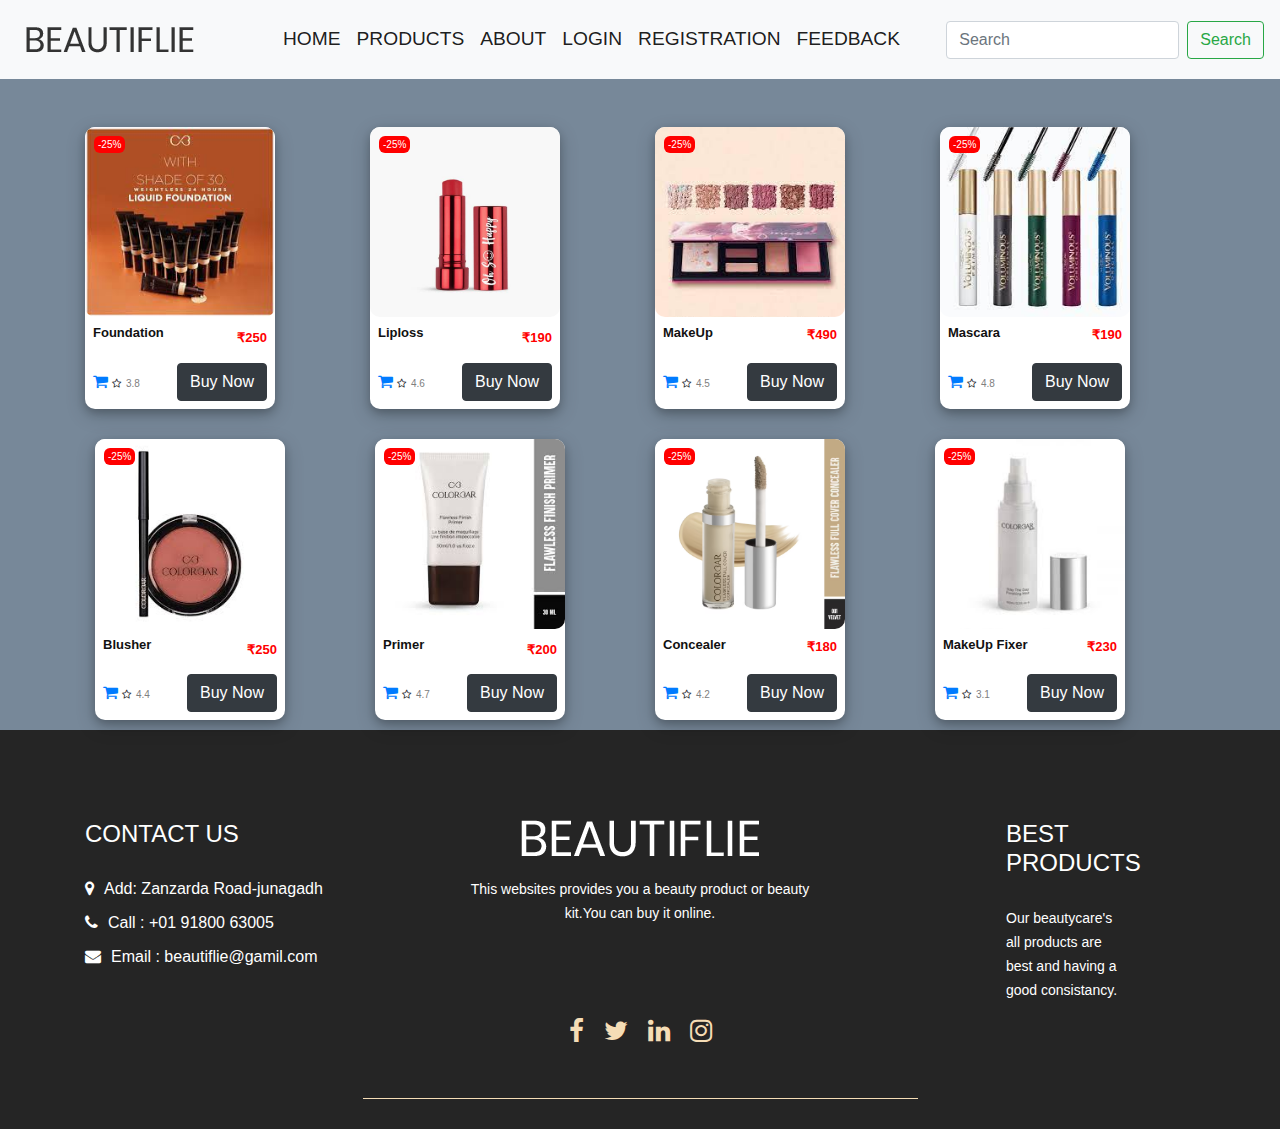
<file: colobar.html>
<!DOCTYPE html>
<html lang="en">
<head>
  <title>Colobar</title>
   <meta charset="UTF-8">
   <meta http-equiv="X-UA-Compatible" content="IE=edge">
   <meta name="viewport" content="width=device-width, initial-scale=1.0">
    <!-- style css -->
   <link rel="stylesheet" type="text/css" href="css/style.css">
   <link rel="stylesheet" href="https://stackpath.bootstrapcdn.com/bootstrap/4.4.1/css/bootstrap.min.css">
   <link rel="stylesheet" href="https://stackpath.bootstrapcdn.com/bootstrap/4.4.1/js/bootstrap.bundle.min.js">
   <link rel="stylesheet" href="https://cdnjs.cloudflare.com/ajax/libs/jquery/3.2.1/jquery.min.js">
   <link rel="stylesheet" href="https://cdnjs.cloudflare.com/ajax/libs/font-awesome/4.7.0/css/font-awesome.min.css">
   <style>
body{
  background-color: lightslategray;
}
.container{
 //width: 900px;
}
.card{
 background-color: #fff;
 border:none;
 border-radius: 10px;
 width: 190px;
 box-shadow: 0 4px 8px 0 rgba(0, 0, 0, 0.2), 0 6px 20px 0 rgba(0, 0, 0, 0.19);

}
.image-container{
 position: relative;
}
.thumbnail-image{
 border-radius: 10px !important;
}
.discount{
 background-color: red;
 padding-top: 1px;
 padding-bottom: 1px;
 padding-left: 4px;
 padding-right: 4px;
 font-size: 10px;
 border-radius: 6px;
 color: #fff;
}
.wishlist{
 height: 25px;
 width: 25px;
 background-color: #eee;
 display: flex;
 justify-content: center;
 align-items: center;
 border-radius: 50%;
 box-shadow:  0 4px 8px 0 rgba(0, 0, 0, 0.2), 0 6px 20px 0 rgba(0, 0, 0, 0.19);
}
.first{
 position: absolute;
 width: 100%;
     padding: 9px;
}
.dress-name{
 font-size: 13px;
 font-weight: bold;
 width: 75%;
}
.new-price{
 font-size: 13px;
 font-weight: bold;
 color: red;
}
.old-price{
 font-size: 8px;
 font-weight: bold;
 color: grey;
}
.btn{
 
}
.creme{
 background-color: #fff;
 border: 2px solid grey;
}
.creme:hover {
 border: 3px solid grey;
}
.creme:focus {
 background-color: grey;

}
.red{
 background-color: #fff;
 border: 2px solid red;
}
.red:hover {
 border: 3px solid red;
}
.red:focus {
 background-color: red;
}
.blue{
 background-color: #fff;
 border: 2px solid #40C4FF;
}
.blue:hover {
 border: 3px solid #40C4FF;
}
.blue:focus {
 background-color: #40C4FF;
}
.darkblue{
 background-color: #fff;
 border: 2px solid #01579B;
}
.darkblue:hover {
 border: 3px solid #01579B;
}
.darkblue:focus {
 background-color: #01579B;
}
.yellow{
 background-color: #fff;
 border: 2px solid #FFCA28;
}
.yellow:hover {
 border-radius: 3px solid #FFCA28;
}
.yellow:focus {
 background-color: #FFCA28;
}
.item-size{
 width: 15px;
 height: 15px;
 border-radius: 50%;
 background: #fff;
 border: 1px solid grey;
 color: grey;
 font-size: 10px;
 text-align: center;
 align-items: center;
 display: flex;
 justify-content: center;
}
.rating-star{
 font-size: 10px !important;
}
.rating-number{
 font-size: 10px;
 color: grey;
}
.buy{
 font-size: 12px;
 color: purple;
 font-weight: 500;
}
.voutchers{
 background-color: #fff;
 border:none;
 border-radius: 10px;
 width: 190px;
 box-shadow: 0 4px 8px 0 rgba(0, 0, 0, 0.2), 0 6px 20px 0 rgba(0, 0, 0, 0.19);
 overflow: hidden;
}
.voutcher-divider{
 display: flex;
}
.voutcher-left{
 width: 60%
}
.voutcher-name{
 color: grey;
 font-size: 9px;
 font-weight: 500;
}
.voutcher-code{
 color: red;
 font-size: 11px;
 font-weight: bold;
}
.voutcher-right{
 width: 40%;	 
 background-color: purple;
 color: #fff;
}
.discount-percent{
 font-size: 12px;
 font-weight: bold;
 position: relative;
 top: 5px;
}
.off{
 font-size: 14px;
 position: relative;
 bottom: 5px;
}
</style> 
</head>
<body>
  <!-- header section start -->
      
  <nav class="navbar navbar-expand-lg navbar-light bg-light" style="height: 79px;">
    <a class="logo" href="index.html"><img src="images/logo.png" style="margin-left: 10px
    ;"></a>
<button class="navbar-toggler" type="button" data-toggle="collapse" data-target="#navbarSupportedContent" aria-controls="navbarSupportedContent" aria-expanded="false" aria-label="Toggle navigation">
  <span class="navbar-toggler-icon"></span>
</button>

<div class="collapse navbar-collapse" id="navbarSupportedContent" style="font-size: larger;">
  <ul class="navbar-nav mr-auto" style="margin:81px">
    <li class="nav-item active">
      <a class="nav-link" href="index.html">HOME<span class="sr-only">(current)</span></a>
    </li>
    <li class="nav-item active">
       <a class="nav-link" href="products.html">PRODUCTS<span class="sr-only">(current)</span></a>
     </li>
     <li class="nav-item active">
       <a class="nav-link" href="about.html">ABOUT<span class="sr-only">(current)</span></a>
     </li>
     <li class="nav-item active">
       <a class="nav-link" href="login.html">LOGIN<span class="sr-only">(current)</span></a>
     </li>
     <li class="nav-item active">
       <a class="nav-link" href="registration.html">REGISTRATION<span class="sr-only">(current)</span></a>
     </li>
     <li class="nav-item active">
       <a class="nav-link" href="feedback.html">FEEDBACK<span class="sr-only">(current)</span></a>
     </li>
     
  </ul>
  <form class="form-inline my-2 my-lg-0">
    <input class="form-control mr-sm-2" type="search" placeholder="Search" aria-label="Search">
    <button class="btn btn-outline-success my-2 my-sm-0" type="submit">Search</button>
  </form>
</div>
</nav>
 
 <!-- header section end -->

 
 <!-- header section end -->

   <div class="container mt-5">
   <div class="row">
     <div class="col-md-3">
       <div class="card">
         <div class="image-container">
           <div class="first">
               <div class="d-flex justify-content-between align-items-center">
               <span class="discount">-25%</span>
                 
               </div>
             </div>
           <img src="images/clfound.jpeg" class="img-fluid rounded thumbnail-image">
           </div>
             
         <div class="product-detail-container p-2">
           
           <div class="d-flex justify-content-between align-items-center">    								
             <h5 class="dress-name">Foundation</h5>
               <div class="d-flex flex-column mb-2">
                 <span class="new-price">₹250</span>
                   
                 </div>
           </div>
           <div class="d-flex justify-content-between align-items-center pt-1">
            <div>
             <a href=""><i class="fa fa-shopping-cart" aria-hidden="true"></i></a>
              <i class="fa fa-star-o rating-star"></i>
              <span class="rating-number">3.8</span>
               
          </div>
          <button type="button" class="btn btn-dark">Buy Now</button>
          </div>
         </div>
         </div>
        
       </div>
     <div class="col-md-3">
       <div class="card">
            <div class="image-container">
              <div class="first">
               <div class="d-flex justify-content-between align-items-center">
                  <span class="discount">-25%</span>
                 
               </div>
             </div>
           <img src="images/clipgloss.jpeg" class="img-fluid rounded thumbnail-image">
           </div>
         <div class="product-detail-container p-2">
           <div class="d-flex justify-content-between align-items-center">
             <h5 class="dress-name">Liploss</h5>
                  <div class="d-flex flex-column mb-2">
                  <span class="new-price">₹190</span>
                    
                  </div>
            </div>
           
            <div class="d-flex justify-content-between align-items-center pt-1">
              <div>
               <a href=""><i class="fa fa-shopping-cart" aria-hidden="true"></i></a>
                <i class="fa fa-star-o rating-star"></i>
                <span class="rating-number">4.6</span>
                 
            </div>
            <button type="button" class="btn btn-dark">Buy Now</button>
            </div>
         </div>
         </div>
        </div>
     <div class="col-md-3">
       <div class="card">
         <div class="image-container">
           <div class="first">
               <div class="d-flex justify-content-between align-items-center">
               <span class="discount">-25%</span>
                 
               </div>
             </div>
           <img src="images/cmakeup.jpeg" class="img-fluid rounded thumbnail-image">
           </div>
           <div class="product-detail-container p-2">
           <div class="d-flex justify-content-between ">
             <h5 class="dress-name">MakeUp</h5>
               <div class="d-flex flex-column mb-2">
                 <span class="new-price">₹490</span>
                   
                 </div>
           </div>
           
           <div class="d-flex justify-content-between align-items-center pt-1">
            <div>
             <a href=""><i class="fa fa-shopping-cart" aria-hidden="true"></i></a>
              <i class="fa fa-star-o rating-star"></i>
              <span class="rating-number">4.5</span>
               
          </div>
          <button type="button" class="btn btn-dark">Buy Now</button>
          </div>
         </div>
         </div>
       
     </div>
     <div class="col-md-3">
       <div class="card">
         <div class="image-container">
           <div class="first">
               <div class="d-flex justify-content-between align-items-center">
               <span class="discount">-25%</span>
                 
               </div>
             </div>
           <img src="images/lmasc.jpeg" class="img-fluid rounded thumbnail-image">
             </div>
           <div class="product-detail-container p-2">
             <div class="d-flex justify-content-between ">
               <h5 class="dress-name">Mascara</h5>
                 <div class="d-flex flex-column mb-2">
                   <span class="new-price">₹190</span>
                     
                   </div>
             </div>
             
             <div class="d-flex justify-content-between align-items-center pt-1">
              <div>
               <a href=""><i class="fa fa-shopping-cart" aria-hidden="true"></i></a>
                <i class="fa fa-star-o rating-star"></i>
                <span class="rating-number">4.8</span>
                 
            </div>
            <button type="button" class="btn btn-dark">Buy Now</button>
            </div>
             </div>
             </div>
           
         </div>
       </div>
       <div class="row" style="padding: 10px; margin-top: 20px;">
         <div class="col-md-3">
           <div class="card">
             <div class="image-container">
               <div class="first">
                 <div class="d-flex justify-content-between align-items-center">
                   <span class="discount">-25%</span>
                   
                 </div>
               </div>
               <img src="images/cblusher.JPG" class="img-fluid rounded thumbnail-image">
             </div>
               
             <div class="product-detail-container p-2">
               
               <div class="d-flex justify-content-between align-items-center">    								
                 <h5 class="dress-name">Blusher</h5>
                   <div class="d-flex flex-column mb-2">
                     <span class="new-price">₹250</span>
                     
                   </div>
               </div>
   
   
               
               <div class="d-flex justify-content-between align-items-center pt-1">
                <div>
                 <a href=""><i class="fa fa-shopping-cart" aria-hidden="true"></i></a>
                  <i class="fa fa-star-o rating-star"></i>
                  <span class="rating-number">4.4</span>
                   
              </div>
              <button type="button" class="btn btn-dark">Buy Now</button>
              </div>
             </div>
           </div>
           
         </div>
         <div class="col-md-3">
           <div class="card">
                <div class="image-container">
                  <div class="first">
                 <div class="d-flex justify-content-between align-items-center">
                      <span class="discount">-25%</span>
                   
                 </div>
               </div>
               <img src="images/cprimer.jpeg" class="img-fluid rounded thumbnail-image">
             </div>
             <div class="product-detail-container p-2">
               <div class="d-flex justify-content-between align-items-center">
                 <h5 class="dress-name"> Primer</h5>
                      <div class="d-flex flex-column mb-2">
                      <span class="new-price">₹200</span>
                        
                      </div>
                </div>
               
                <div class="d-flex justify-content-between align-items-center pt-1">
                  <div>
                   <a href=""><i class="fa fa-shopping-cart" aria-hidden="true"></i></a>
                    <i class="fa fa-star-o rating-star"></i>
                    <span class="rating-number">4.7</span>
                     
                </div>
                <button type="button" class="btn btn-dark">Buy Now</button>
                </div>
             </div>
           </div>
           
         </div>
         <div class="col-md-3">
           <div class="card">
             <div class="image-container">
               <div class="first">
                 <div class="d-flex justify-content-between align-items-center">
                   <span class="discount">-25%</span>
                   
                 </div>

               </div>
               <img src="images/cconcealer.avif" class="img-fluid rounded thumbnail-image">
             </div>
               <div class="product-detail-container p-2">
               <div class="d-flex justify-content-between ">
                 <h5 class="dress-name">Concealer</h5>
                   <div class="d-flex flex-column mb-2">
                     <span class="new-price">₹180</span>
                     
                   </div>
               </div>
               
               <div class="d-flex justify-content-between align-items-center pt-1">
                <div>
                 <a href=""><i class="fa fa-shopping-cart" aria-hidden="true"></i></a>
                  <i class="fa fa-star-o rating-star"></i>
                  <span class="rating-number">4.2</span>
                   
              </div>
              <button type="button" class="btn btn-dark">Buy Now</button>
              </div>
             </div>
           </div>
           
         </div>
         <div class="col-md-3">
           <div class="card">
             <div class="image-container">
               <div class="first">
                 <div class="d-flex justify-content-between align-items-center">
                   <span class="discount">-25%</span>
                   
                 </div>
               </div>
               <img src="images/cmfixer.jpeg" class="img-fluid rounded thumbnail-image">
               </div>
               <div class="product-detail-container p-2">
                 <div class="d-flex justify-content-between ">
                   <h5 class="dress-name">MakeUp Fixer</h5>
                     <div class="d-flex flex-column mb-2">
                       <span class="new-price">₹230</span>
                       
                     </div>
                 </div>
                 
                 <div class="d-flex justify-content-between align-items-center pt-1">
                  <div>
                   <a href=""><i class="fa fa-shopping-cart" aria-hidden="true"></i></a>
                    <i class="fa fa-star-o rating-star"></i>
                    <span class="rating-number">3.1</span>
                     
                </div>
                <button type="button" class="btn btn-dark">Buy Now</button>
                </div>
                 </div>
               </div>           
             </div>
           </div>   
   </div>
   
      <!-- footer section start -->
    <div class="footer_section layout_padding">
        <div class="container">
           <div class="footer_logo"><a href="index.html"><img src="images/footer-logo.png"></a></div>
           <div class="contact_section_2">
              <div class="row">
                 <div class="col-sm-4">
                    <h3 class="address_text">Contact Us</h3>
                    <div class="address_bt">
                       <ul>
                        <li>
                          <a href="#">
                          <i class="fa fa-map-marker" aria-hidden="true"></i><span class="padding_left10">Add: Zanzarda Road-junagadh</span>
                          </a>
                        </li>
                          <li>
                             <a href="#">
                             <i class="fa fa-phone" aria-hidden="true"></i><span class="padding_left10">Call : +01 91800 63005</span>
                             </a>
                          </li>
                          <li>
                             <a href="#">
                             <i class="fa fa-envelope" aria-hidden="true"></i><span class="padding_left10">Email : beautiflie@gamil.com</span>
                             </a>
                          </li>
                       </ul>
                    </div>
                 </div>
                 <div class="col-sm-4">
                    <div class="footer_logo_1"><a href="index.html"><img src="images/footer-logo.png"></a></div>
                    <p class="dummy_text"><b>This websites provides you a beauty product or beauty kit.You can buy it online.</b></p>
                      
                 </div>
                 <div class="col-sm-4">
                    <div class="main">
                       <h3 class="address_text">Best Products</h3>
                       <p class="ipsum_text">Our beautycare's all products are best and having a good consistancy.</p>
                    </div>
                 </div>
              </div>
           </div>
           <div class="social_icon">
              <ul>
                 <li>
                    <a href="#"><i class="fa fa-facebook" aria-hidden="true"></i></a>
                 </li>
                 <li>
                    <a href="#"><i class="fa fa-twitter" aria-hidden="true"></i></a>
                 </li>
                 <li>
                    <a href="#"><i class="fa fa-linkedin" aria-hidden="true"></i></a>
                 </li>
                 <li>
                    <a href="#"><i class="fa fa-instagram" aria-hidden="true"></i></a>
                 </li>
              </ul>
           </div>
        </div>
     </div>
     <!-- footer section end -->
   
</body>
</html>
</file>
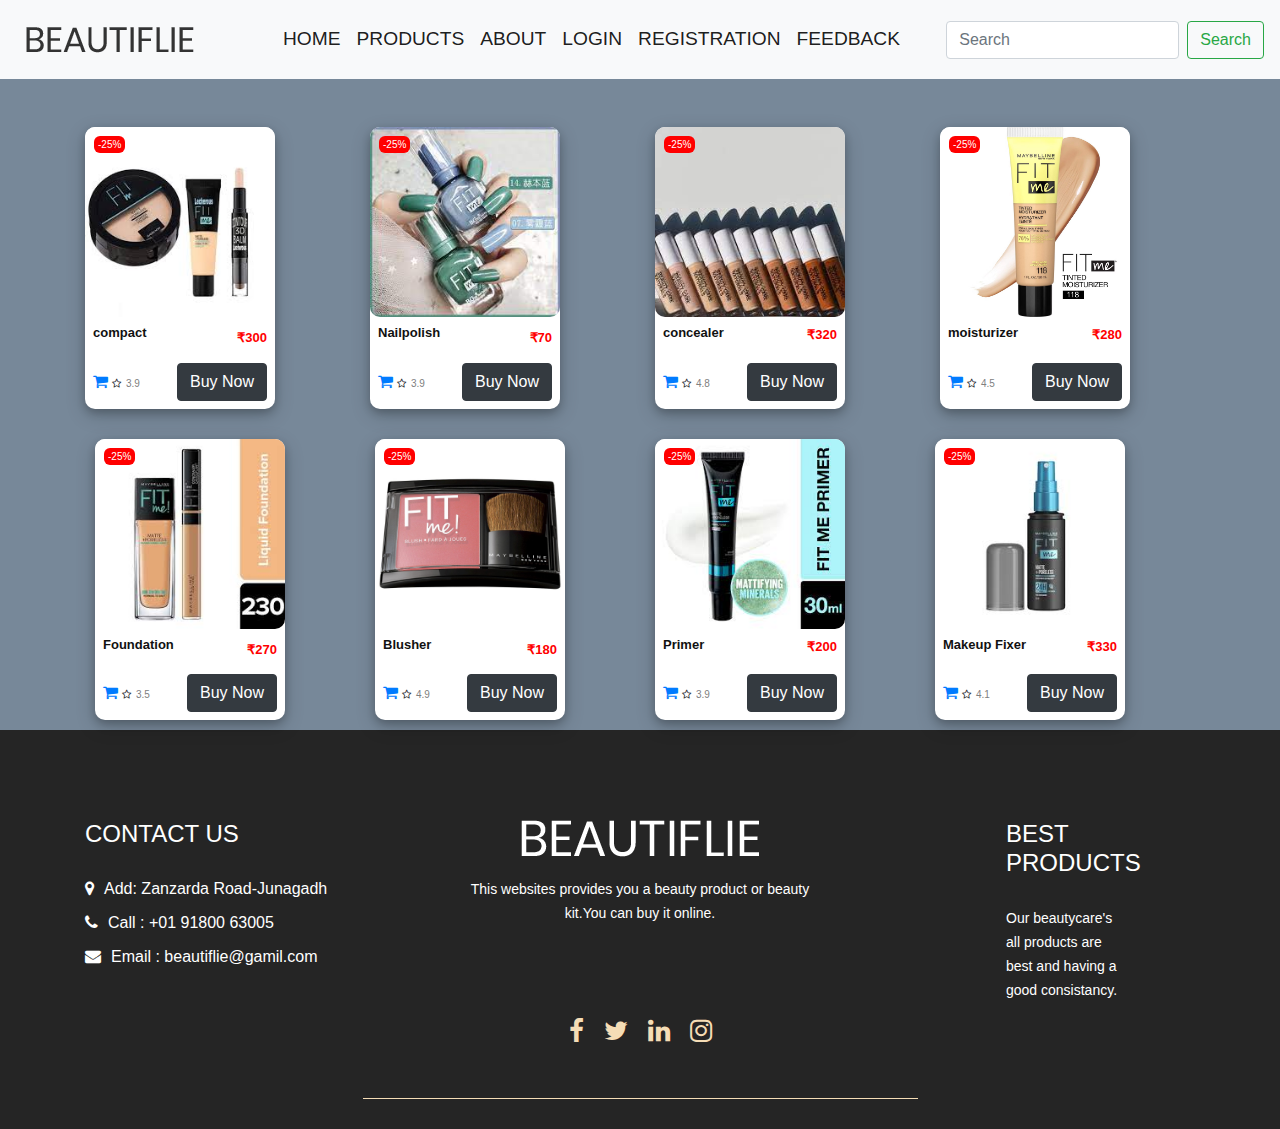
<file: fitme.html>
<!DOCTYPE html>
<html lang="en">
<head>
  <title>FitMe</title>
   <meta charset="UTF-8">
   <meta http-equiv="X-UA-Compatible" content="IE=edge">
   <meta name="viewport" content="width=device-width, initial-scale=1.0">
   <title>L'Oreal</title>
   <!-- style css -->
      <link rel="stylesheet" type="text/css" href="css/style.css">
   <link rel="stylesheet" href="https://stackpath.bootstrapcdn.com/bootstrap/4.4.1/css/bootstrap.min.css">
   <link rel="stylesheet" href="https://stackpath.bootstrapcdn.com/bootstrap/4.4.1/js/bootstrap.bundle.min.js">
   <link rel="stylesheet" href="https://cdnjs.cloudflare.com/ajax/libs/jquery/3.2.1/jquery.min.js">
   <link rel="stylesheet" href="https://cdnjs.cloudflare.com/ajax/libs/font-awesome/4.7.0/css/font-awesome.min.css">
   <style>
body{
  background-color: lightslategray;
}
.container{
 //width: 900px;
}
.card{
 background-color: #fff;
 border:none;
 border-radius: 10px;
 width: 190px;
 box-shadow: 0 4px 8px 0 rgba(0, 0, 0, 0.2), 0 6px 20px 0 rgba(0, 0, 0, 0.19);

}
.image-container{
 position: relative;
}
.thumbnail-image{
 border-radius: 10px !important;
}
.discount{
 background-color: red;
 padding-top: 1px;
 padding-bottom: 1px;
 padding-left: 4px;
 padding-right: 4px;
 font-size: 10px;
 border-radius: 6px;
 color: #fff;
}
.wishlist{
 height: 25px;
 width: 25px;
 background-color: #eee;
 display: flex;
 justify-content: center;
 align-items: center;
 border-radius: 50%;
 box-shadow:  0 4px 8px 0 rgba(0, 0, 0, 0.2), 0 6px 20px 0 rgba(0, 0, 0, 0.19);
}
.first{
 position: absolute;
 width: 100%;
     padding: 9px;
}
.dress-name{
 font-size: 13px;
 font-weight: bold;
 width: 75%;
}
.new-price{
 font-size: 13px;
 font-weight: bold;
 color: red;
}
.old-price{
 font-size: 8px;
 font-weight: bold;
 color: grey;
}
.btn{
 
}
.creme{
 background-color: #fff;
 border: 2px solid grey;
}
.creme:hover {
 border: 3px solid grey;
}
.creme:focus {
 background-color: grey;

}
.red{
 background-color: #fff;
 border: 2px solid red;
}
.red:hover {
 border: 3px solid red;
}
.red:focus {
 background-color: red;
}
.blue{
 background-color: #fff;
 border: 2px solid #40C4FF;
}
.blue:hover {
 border: 3px solid #40C4FF;
}
.blue:focus {
 background-color: #40C4FF;
}
.darkblue{
 background-color: #fff;
 border: 2px solid #01579B;
}
.darkblue:hover {
 border: 3px solid #01579B;
}
.darkblue:focus {
 background-color: #01579B;
}
.yellow{
 background-color: #fff;
 border: 2px solid #FFCA28;
}
.yellow:hover {
 border-radius: 3px solid #FFCA28;
}
.yellow:focus {
 background-color: #FFCA28;
}
.item-size{
 width: 15px;
 height: 15px;
 border-radius: 50%;
 background: #fff;
 border: 1px solid grey;
 color: grey;
 font-size: 10px;
 text-align: center;
 align-items: center;
 display: flex;
 justify-content: center;
}
.rating-star{
 font-size: 10px !important;
}
.rating-number{
 font-size: 10px;
 color: grey;
}
.buy{
 font-size: 12px;
 color: purple;
 font-weight: 500;
}
.voutchers{
 background-color: #fff;
 border:none;
 border-radius: 10px;
 width: 190px;
 box-shadow: 0 4px 8px 0 rgba(0, 0, 0, 0.2), 0 6px 20px 0 rgba(0, 0, 0, 0.19);
 overflow: hidden;
}
.voutcher-divider{
 display: flex;
}
.voutcher-left{
 width: 60%
}
.voutcher-name{
 color: grey;
 font-size: 9px;
 font-weight: 500;
}
.voutcher-code{
 color: red;
 font-size: 11px;
 font-weight: bold;
}
.voutcher-right{
 width: 40%;	 
 background-color: purple;
 color: #fff;
}
.discount-percent{
 font-size: 12px;
 font-weight: bold;
 position: relative;
 top: 5px;
}
.off{
 font-size: 14px;
 position: relative;
 bottom: 5px;
}
</style> 
</head>
<body>
  <!-- header section start -->
      
  <nav class="navbar navbar-expand-lg navbar-light bg-light" style="height: 79px;">
    <a class="logo" href="index.html"><img src="images/logo.png" style="margin-left: 10px
    ;"></a>
<button class="navbar-toggler" type="button" data-toggle="collapse" data-target="#navbarSupportedContent" aria-controls="navbarSupportedContent" aria-expanded="false" aria-label="Toggle navigation">
  <span class="navbar-toggler-icon"></span>
</button>

<div class="collapse navbar-collapse" id="navbarSupportedContent" style="font-size: larger;">
  <ul class="navbar-nav mr-auto" style="margin:81px">
    <li class="nav-item active">
      <a class="nav-link" href="index.html">HOME<span class="sr-only">(current)</span></a>
    </li>
    <li class="nav-item active">
       <a class="nav-link" href="products.html">PRODUCTS<span class="sr-only">(current)</span></a>
     </li>
     <li class="nav-item active">
       <a class="nav-link" href="about.html">ABOUT<span class="sr-only">(current)</span></a>
     </li>
     <li class="nav-item active">
       <a class="nav-link" href="login.html">LOGIN<span class="sr-only">(current)</span></a>
     </li>
     <li class="nav-item active">
       <a class="nav-link" href="registration.html">REGISTRATION<span class="sr-only">(current)</span></a>
     </li>
     <li class="nav-item active">
       <a class="nav-link" href="feedback.html">FEEDBACK<span class="sr-only">(current)</span></a>
     </li>
     
  </ul>
  <form class="form-inline my-2 my-lg-0">
    <input class="form-control mr-sm-2" type="search" placeholder="Search" aria-label="Search">
    <button class="btn btn-outline-success my-2 my-sm-0" type="submit">Search</button>
  </form>
</div>
</nav>
 
 <!-- header section end -->
   <div class="container mt-5">
   <div class="row">
     <div class="col-md-3">
       <div class="card">
         <div class="image-container">
           <div class="first">
               <div class="d-flex justify-content-between align-items-center">
               <span class="discount">-25%</span>
                 
               </div>
             </div>
           <img src="images/fcom.jpeg" class="img-fluid rounded thumbnail-image">
           </div>
             
         <div class="product-detail-container p-2">
           
           <div class="d-flex justify-content-between align-items-center">    								
             <h5 class="dress-name">compact</h5>
               <div class="d-flex flex-column mb-2">
                 <span class="new-price">₹300</span>
                   
                 </div>
           </div>
           <div class="d-flex justify-content-between align-items-center pt-1">
            <div>
             <a href=""><i class="fa fa-shopping-cart" aria-hidden="true"></i></a>
              <i class="fa fa-star-o rating-star"></i>
              <span class="rating-number">3.9</span>
               
          </div>
          <button type="button" class="btn btn-dark">Buy Now</button>
          </div>
         </div>
         </div>
        
       </div>
     <div class="col-md-3">
       <div class="card">
            <div class="image-container">
              <div class="first">
               <div class="d-flex justify-content-between align-items-center">
                  <span class="discount">-25%</span>
                 
               </div>
             </div>
           <img src="images/fnail.jpeg" class="img-fluid rounded thumbnail-image">
           </div>
         <div class="product-detail-container p-2">
           <div class="d-flex justify-content-between align-items-center">
             <h5 class="dress-name">Nailpolish</h5>
                  <div class="d-flex flex-column mb-2">
                  <span class="new-price">₹70</span>
                    
                  </div>
            </div>
           
            <div class="d-flex justify-content-between align-items-center pt-1">
              <div>
               <a href=""><i class="fa fa-shopping-cart" aria-hidden="true"></i></a>
                <i class="fa fa-star-o rating-star"></i>
                <span class="rating-number">3.9</span>
                 
            </div>
            <button type="button" class="btn btn-dark">Buy Now</button>
            </div>
         </div>
         </div>
        </div>
     <div class="col-md-3">
       <div class="card">
         <div class="image-container">
           <div class="first">
               <div class="d-flex justify-content-between align-items-center">
               <span class="discount">-25%</span>
                 
               </div>
             </div>
           <img src="images/fconc.jpeg" class="img-fluid rounded thumbnail-image">
           </div>
           <div class="product-detail-container p-2">
           <div class="d-flex justify-content-between ">
             <h5 class="dress-name">concealer</h5>
               <div class="d-flex flex-column mb-2">
                 <span class="new-price">₹320</span>
                   
                 </div>
           </div>
           
           <div class="d-flex justify-content-between align-items-center pt-1">
            <div>
             <a href=""><i class="fa fa-shopping-cart" aria-hidden="true"></i></a>
              <i class="fa fa-star-o rating-star"></i>
              <span class="rating-number">4.8</span>
               
          </div>
          <button type="button" class="btn btn-dark">Buy Now</button>
          </div>
         </div>
         </div>
       
     </div>
     <div class="col-md-3">
       <div class="card">
         <div class="image-container">
           <div class="first">
               <div class="d-flex justify-content-between align-items-center">
               <span class="discount">-25%</span>
                 
               </div>
             </div>
           <img src="images/fmois.avif" class="img-fluid rounded thumbnail-image">
             </div>
           <div class="product-detail-container p-2">
             <div class="d-flex justify-content-between ">
               <h5 class="dress-name">moisturizer</h5>
                 <div class="d-flex flex-column mb-2">
                   <span class="new-price">₹280</span>
                     
                   </div>
             </div>
             
             <div class="d-flex justify-content-between align-items-center pt-1">
              <div>
               <a href=""><i class="fa fa-shopping-cart" aria-hidden="true"></i></a>
                <i class="fa fa-star-o rating-star"></i>
                <span class="rating-number">4.5</span>
                 
            </div>
            <button type="button" class="btn btn-dark">Buy Now</button>
            </div>
             </div>
             </div>
           
         </div>
       </div>
       <div class="row" style="padding: 10px; margin-top: 20px;">
         <div class="col-md-3">
           <div class="card">
             <div class="image-container">
               <div class="first">
                 <div class="d-flex justify-content-between align-items-center">
                   <span class="discount">-25%</span>
                   
                 </div>
               </div>
               <img src="images/ffound.jpeg" class="img-fluid rounded thumbnail-image">
             </div>
               
             <div class="product-detail-container p-2">
               
               <div class="d-flex justify-content-between align-items-center">    								
                 <h5 class="dress-name">Foundation</h5>
                   <div class="d-flex flex-column mb-2">
                     <span class="new-price">₹270</span>
                     
                   </div>
               </div>
   
   
               
               <div class="d-flex justify-content-between align-items-center pt-1">
                <div>
                 <a href=""><i class="fa fa-shopping-cart" aria-hidden="true"></i></a>
                  <i class="fa fa-star-o rating-star"></i>
                  <span class="rating-number">3.5</span>
                   
              </div>
              <button type="button" class="btn btn-dark">Buy Now</button>
              </div>
             </div>
           </div>
           
         </div>
         <div class="col-md-3">
           <div class="card">
                <div class="image-container">
                  <div class="first">
                 <div class="d-flex justify-content-between align-items-center">
                      <span class="discount">-25%</span>
                   
                 </div>
               </div>
               <img src="images/fblusher.jpeg" class="img-fluid rounded thumbnail-image">
             </div>
             <div class="product-detail-container p-2">
               <div class="d-flex justify-content-between align-items-center">
                 <h5 class="dress-name"> Blusher</h5>
                      <div class="d-flex flex-column mb-2">
                      <span class="new-price">₹180</span>
                        
                      </div>
                </div>
               
                <div class="d-flex justify-content-between align-items-center pt-1">
                  <div>
                   <a href=""><i class="fa fa-shopping-cart" aria-hidden="true"></i></a>
                    <i class="fa fa-star-o rating-star"></i>
                    <span class="rating-number">4.9</span>
                     
                </div>
                <button type="button" class="btn btn-dark">Buy Now</button>
                </div>
             </div>
           </div>
           
         </div>
         <div class="col-md-3">
           <div class="card">
             <div class="image-container">
               <div class="first">
                 <div class="d-flex justify-content-between align-items-center">
                   <span class="discount">-25%</span>
                   
                 </div>

               </div>
               <img src="images/fprimer.jpeg" class="img-fluid rounded thumbnail-image">
             </div>
               <div class="product-detail-container p-2">
               <div class="d-flex justify-content-between ">
                 <h5 class="dress-name">Primer</h5>
                   <div class="d-flex flex-column mb-2">
                     <span class="new-price">₹200</span>
                     
                   </div>
               </div>
               
               <div class="d-flex justify-content-between align-items-center pt-1">
                <div>
                 <a href=""><i class="fa fa-shopping-cart" aria-hidden="true"></i></a>
                  <i class="fa fa-star-o rating-star"></i>
                  <span class="rating-number">3.9</span>
                   
              </div>
              <button type="button" class="btn btn-dark">Buy Now</button>
              </div>
             </div>
           </div>
           
         </div>
         <div class="col-md-3">
           <div class="card">
             <div class="image-container">
               <div class="first">
                 <div class="d-flex justify-content-between align-items-center">
                   <span class="discount">-25%</span>
                   
                 </div>
               </div>
               <img src="images/fmakupfixer.jpeg" class="img-fluid rounded thumbnail-image">
               </div>
               <div class="product-detail-container p-2">
                 <div class="d-flex justify-content-between ">
                   <h5 class="dress-name">Makeup Fixer</h5>
                     <div class="d-flex flex-column mb-2">
                       <span class="new-price">₹330</span>
                       
                     </div>
                 </div>
                 
                 <div class="d-flex justify-content-between align-items-center pt-1">
                  <div>
                   <a href=""><i class="fa fa-shopping-cart" aria-hidden="true"></i></a>
                    <i class="fa fa-star-o rating-star"></i>
                    <span class="rating-number">4.1</span>
                     
                </div>
                <button type="button" class="btn btn-dark">Buy Now</button>
                </div>
                 </div>
               </div>
               
             </div>
           </div>
   </div>
   <!-- footer section start -->
    <div class="footer_section layout_padding">
        <div class="container">
           <div class="footer_logo"><a href="index.html"><img src="images/footer-logo.png"></a></div>
           <div class="contact_section_2">
              <div class="row">
                 <div class="col-sm-4">
                    <h3 class="address_text">Contact Us</h3>
                    <div class="address_bt">
                       <ul>
                        <li>
                          <a href="#">
                          <i class="fa fa-map-marker" aria-hidden="true"></i><span class="padding_left10">Add: Zanzarda Road-Junagadh</span>
                          </a>
                        </li>
                          <li>
                             <a href="#">
                             <i class="fa fa-phone" aria-hidden="true"></i><span class="padding_left10">Call : +01 91800 63005</span>
                             </a>
                          </li>
                          <li>
                             <a href="#">
                             <i class="fa fa-envelope" aria-hidden="true"></i><span class="padding_left10">Email : beautiflie@gamil.com</span>
                             </a>
                          </li>
                       </ul>
                    </div>
                 </div>
                 <div class="col-sm-4">
                    <div class="footer_logo_1"><a href="index.html"><img src="images/footer-logo.png"></a></div>
                    <p class="dummy_text"><b>This websites provides you a beauty product or beauty kit.You can buy it online.</b></p>
                      
                 </div>
                 <div class="col-sm-4">
                    <div class="main">
                       <h3 class="address_text">Best Products</h3>
                       <p class="ipsum_text">Our beautycare's all products are best and having a good consistancy.</p>
                    </div>
                 </div>
              </div>
           </div>
           <div class="social_icon">
              <ul>
                 <li>
                    <a href="#"><i class="fa fa-facebook" aria-hidden="true"></i></a>
                 </li>
                 <li>
                    <a href="#"><i class="fa fa-twitter" aria-hidden="true"></i></a>
                 </li>
                 <li>
                    <a href="#"><i class="fa fa-linkedin" aria-hidden="true"></i></a>
                 </li>
                 <li>
                    <a href="#"><i class="fa fa-instagram" aria-hidden="true"></i></a>
                 </li>
              </ul>
           </div>
        </div>
     </div>
     <!-- footer section end -->
   
</body>
</html>
</file>
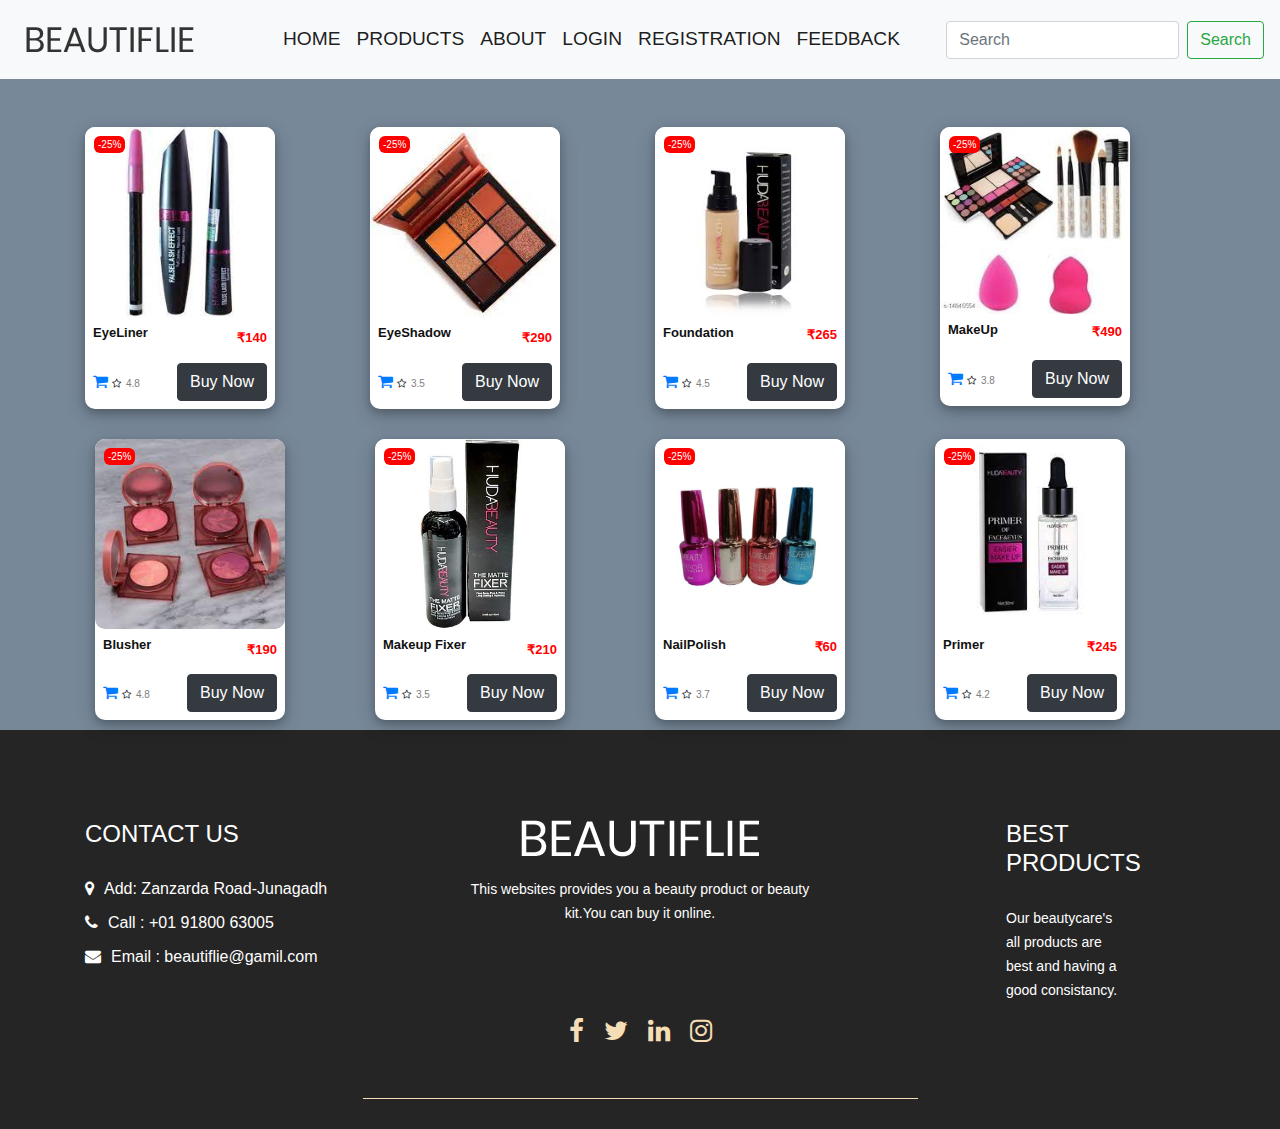
<file: huda.html>
<!DOCTYPE html>
<html lang="en">
<head>
   <meta charset="UTF-8">
   <meta http-equiv="X-UA-Compatible" content="IE=edge">
   <meta name="viewport" content="width=device-width, initial-scale=1.0">
   <title>Huda</title>
   <!-- style css -->
   <link rel="stylesheet" type="text/css" href="css/style.css">
   <link rel="stylesheet" href="https://stackpath.bootstrapcdn.com/bootstrap/4.4.1/css/bootstrap.min.css">
   <link rel="stylesheet" href="https://stackpath.bootstrapcdn.com/bootstrap/4.4.1/js/bootstrap.bundle.min.js">
   <link rel="stylesheet" href="https://cdnjs.cloudflare.com/ajax/libs/jquery/3.2.1/jquery.min.js">
   <link rel="stylesheet" href="https://cdnjs.cloudflare.com/ajax/libs/font-awesome/4.7.0/css/font-awesome.min.css">
   <style>
body{
  background-color: lightslategray;
}
.container{
 //width: 900px;
}
.card{
 background-color: #fff;
 border:none;
 border-radius: 10px;
 width: 190px;
 box-shadow: 0 4px 8px 0 rgba(0, 0, 0, 0.2), 0 6px 20px 0 rgba(0, 0, 0, 0.19);

}
.image-container{
 position: relative;
}
.thumbnail-image{
 border-radius: 10px !important;
}
.discount{
 background-color: red;
 padding-top: 1px;
 padding-bottom: 1px;
 padding-left: 4px;
 padding-right: 4px;
 font-size: 10px;
 border-radius: 6px;
 color: #fff;
}
.wishlist{
 height: 25px;
 width: 25px;
 background-color: #eee;
 display: flex;
 justify-content: center;
 align-items: center;
 border-radius: 50%;
 box-shadow:  0 4px 8px 0 rgba(0, 0, 0, 0.2), 0 6px 20px 0 rgba(0, 0, 0, 0.19);
}
.first{
 position: absolute;
 width: 100%;
     padding: 9px;
}
.dress-name{
 font-size: 13px;
 font-weight: bold;
 width: 75%;
}
.new-price{
 font-size: 13px;
 font-weight: bold;
 color: red;
}
.old-price{
 font-size: 8px;
 font-weight: bold;
 color: grey;
}
.btn{
 
}
.creme{
 background-color: #fff;
 border: 2px solid grey;
}
.creme:hover {
 border: 3px solid grey;
}
.creme:focus {
 background-color: grey;

}
.red{
 background-color: #fff;
 border: 2px solid red;
}
.red:hover {
 border: 3px solid red;
}
.red:focus {
 background-color: red;
}
.blue{
 background-color: #fff;
 border: 2px solid #40C4FF;
}
.blue:hover {
 border: 3px solid #40C4FF;
}
.blue:focus {
 background-color: #40C4FF;
}
.darkblue{
 background-color: #fff;
 border: 2px solid #01579B;
}
.darkblue:hover {
 border: 3px solid #01579B;
}
.darkblue:focus {
 background-color: #01579B;
}
.yellow{
 background-color: #fff;
 border: 2px solid #FFCA28;
}
.yellow:hover {
 border-radius: 3px solid #FFCA28;
}
.yellow:focus {
 background-color: #FFCA28;
}
.item-size{
 width: 15px;
 height: 15px;
 border-radius: 50%;
 background: #fff;
 border: 1px solid grey;
 color: grey;
 font-size: 10px;
 text-align: center;
 align-items: center;
 display: flex;
 justify-content: center;
}
.rating-star{
 font-size: 10px !important;
}
.rating-number{
 font-size: 10px;
 color: grey;
}
.buy{
 font-size: 12px;
 color: purple;
 font-weight: 500;
}
.voutchers{
 background-color: #fff;
 border:none;
 border-radius: 10px;
 width: 190px;
 box-shadow: 0 4px 8px 0 rgba(0, 0, 0, 0.2), 0 6px 20px 0 rgba(0, 0, 0, 0.19);
 overflow: hidden;
}
.voutcher-divider{
 display: flex;
}
.voutcher-left{
 width: 60%
}
.voutcher-name{
 color: grey;
 font-size: 9px;
 font-weight: 500;
}
.voutcher-code{
 color: red;
 font-size: 11px;
 font-weight: bold;
}
.voutcher-right{
 width: 40%;	 
 background-color: purple;
 color: #fff;
}
.discount-percent{
 font-size: 12px;
 font-weight: bold;
 position: relative;
 top: 5px;
}
.off{
 font-size: 14px;
 position: relative;
 bottom: 5px;
}
</style> 
</head>
<body>
  <!-- header section start -->
      
  <nav class="navbar navbar-expand-lg navbar-light bg-light" style="height: 79px;">
    <a class="logo" href="index.html"><img src="images/logo.png" style="margin-left: 10px
    ;"></a>
<button class="navbar-toggler" type="button" data-toggle="collapse" data-target="#navbarSupportedContent" aria-controls="navbarSupportedContent" aria-expanded="false" aria-label="Toggle navigation">
  <span class="navbar-toggler-icon"></span>
</button>

<div class="collapse navbar-collapse" id="navbarSupportedContent" style="font-size: larger;">
  <ul class="navbar-nav mr-auto" style="margin:81px">
    <li class="nav-item active">
      <a class="nav-link" href="index.html">HOME<span class="sr-only">(current)</span></a>
    </li>
    <li class="nav-item active">
       <a class="nav-link" href="products.html">PRODUCTS<span class="sr-only">(current)</span></a>
     </li>
     <li class="nav-item active">
       <a class="nav-link" href="about.html">ABOUT<span class="sr-only">(current)</span></a>
     </li>
     <li class="nav-item active">
       <a class="nav-link" href="login.html">LOGIN<span class="sr-only">(current)</span></a>
     </li>
     <li class="nav-item active">
       <a class="nav-link" href="registration.html">REGISTRATION<span class="sr-only">(current)</span></a>
     </li>
     <li class="nav-item active">
       <a class="nav-link" href="feedback.html">FEEDBACK<span class="sr-only">(current)</span></a>
     </li>
     
  </ul>
  <form class="form-inline my-2 my-lg-0">
    <input class="form-control mr-sm-2" type="search" placeholder="Search" aria-label="Search">
    <button class="btn btn-outline-success my-2 my-sm-0" type="submit">Search</button>
  </form>
</div>
</nav>
 
 <!-- header section end -->
   <div class="container mt-5">
   <div class="row">
     <div class="col-md-3">
       <div class="card">
         <div class="image-container">
           <div class="first">
               <div class="d-flex justify-content-between align-items-center">
               <span class="discount">-25%</span>
                 
               </div>
             </div>
           <img src="images/hilene.jpeg" class="img-fluid rounded thumbnail-image">
           </div>
             
         <div class="product-detail-container p-2">
           
           <div class="d-flex justify-content-between align-items-center">    								
             <h5 class="dress-name">EyeLiner</h5>
               <div class="d-flex flex-column mb-2">
                 <span class="new-price">₹140</span>
                   
                 </div>
           </div>
           <div class="d-flex justify-content-between align-items-center pt-1">
            <div>
             <a href=""><i class="fa fa-shopping-cart" aria-hidden="true"></i></a>
              <i class="fa fa-star-o rating-star"></i>
              <span class="rating-number">4.8</span>
               
          </div>
          <button type="button" class="btn btn-dark">Buy Now</button>
          </div>  
         </div>
         </div>
        
       </div>
     <div class="col-md-3">
       <div class="card">
            <div class="image-container">
              <div class="first">
               <div class="d-flex justify-content-between align-items-center">
                  <span class="discount">-25%</span>
                 
               </div>
             </div>
           <img src="images/hmakeup.jpeg" class="img-fluid rounded thumbnail-image">
           </div>
         <div class="product-detail-container p-2">
           <div class="d-flex justify-content-between align-items-center">
             <h5 class="dress-name">EyeShadow</h5>
                  <div class="d-flex flex-column mb-2">
                  <span class="new-price">₹290</span>
                    
                  </div>
            </div>
           
            <div class="d-flex justify-content-between align-items-center pt-1">
              <div>
               <a href=""><i class="fa fa-shopping-cart" aria-hidden="true"></i></a>
                <i class="fa fa-star-o rating-star"></i>
                <span class="rating-number">3.5</span>
                 
            </div>
            <button type="button" class="btn btn-dark">Buy Now</button>
            </div>
         </div>
         </div>
        </div>
     <div class="col-md-3">
       <div class="card">
         <div class="image-container">
           <div class="first">
               <div class="d-flex justify-content-between align-items-center">
               <span class="discount">-25%</span>
                 
               </div>
             </div>
           <img src="images/hfound.jpeg" class="img-fluid rounded thumbnail-image">
           </div>
           <div class="product-detail-container p-2">
           <div class="d-flex justify-content-between ">
             <h5 class="dress-name">Foundation</h5>
               <div class="d-flex flex-column mb-2">
                 <span class="new-price">₹265</span>
                   
                 </div>
           </div>
           
           <div class="d-flex justify-content-between align-items-center pt-1">
            <div>
             <a href=""><i class="fa fa-shopping-cart" aria-hidden="true"></i></a>
              <i class="fa fa-star-o rating-star"></i>
              <span class="rating-number">4.5</span>
               
          </div>
          <button type="button" class="btn btn-dark">Buy Now</button>
          </div>
         </div>
         </div>
       
     </div>
     <div class="col-md-3">
       <div class="card">
         <div class="image-container">
           <div class="first">
               <div class="d-flex justify-content-between align-items-center">
               <span class="discount">-25%</span>
                 
               </div>
             </div>
           <img src="images/hmakup.jpeg" class="img-fluid rounded thumbnail-image">
             </div>
           <div class="product-detail-container p-2">
             <div class="d-flex justify-content-between ">
               <h5 class="dress-name">MakeUp</h5>
                 <div class="d-flex flex-column mb-2">
                   <span class="new-price">₹490</span>
                     
                   </div>
             </div>
             
             <div class="d-flex justify-content-between align-items-center pt-1">
              <div>
               <a href=""><i class="fa fa-shopping-cart" aria-hidden="true"></i></a>
                <i class="fa fa-star-o rating-star"></i>
                <span class="rating-number">3.8</span>
                 
            </div>
            <button type="button" class="btn btn-dark">Buy Now</button>
            </div>
             </div>
             </div>
           
         </div>
       </div>
       <div class="row" style="padding: 10px; margin-top: 20px;">
         <div class="col-md-3">
           <div class="card">
             <div class="image-container">
               <div class="first">
                 <div class="d-flex justify-content-between align-items-center">
                   <span class="discount">-25%</span>
                   
                 </div>
               </div>
               <img src="images/hblusher.jpeg" class="img-fluid rounded thumbnail-image">
             </div>
               
             <div class="product-detail-container p-2">
               
               <div class="d-flex justify-content-between align-items-center">    								
                 <h5 class="dress-name">Blusher</h5>
                   <div class="d-flex flex-column mb-2">
                     <span class="new-price">₹190</span>
                     
                   </div>
               </div>
   
   
               
               <div class="d-flex justify-content-between align-items-center pt-1">
                <div>
                 <a href=""><i class="fa fa-shopping-cart" aria-hidden="true"></i></a>
                  <i class="fa fa-star-o rating-star"></i>
                  <span class="rating-number">4.8</span>
                   
              </div>
              <button type="button" class="btn btn-dark">Buy Now</button>
              </div>
             </div>
           </div>
           
         </div>
         <div class="col-md-3">
           <div class="card">
                <div class="image-container">
                  <div class="first">
                 <div class="d-flex justify-content-between align-items-center">
                      <span class="discount">-25%</span>
                   
                 </div>
               </div>
               <img src="images/hmakefixer.jpg" class="img-fluid rounded thumbnail-image">
             </div>
             <div class="product-detail-container p-2">
               <div class="d-flex justify-content-between align-items-center">
                 <h5 class="dress-name">Makeup Fixer
                 </h5>
                      <div class="d-flex flex-column mb-2">
                      <span class="new-price">₹210</span>
                        
                      </div>
                </div>
               
                <div class="d-flex justify-content-between align-items-center pt-1">
                  <div>
                   <a href=""><i class="fa fa-shopping-cart" aria-hidden="true"></i></a>
                    <i class="fa fa-star-o rating-star"></i>
                    <span class="rating-number">3.5</span>
                     
                </div>
                <button type="button" class="btn btn-dark">Buy Now</button>
                </div>
             </div>
           </div>
           
         </div>
         <div class="col-md-3">
           <div class="card">
             <div class="image-container">
               <div class="first">
                 <div class="d-flex justify-content-between align-items-center">
                   <span class="discount">-25%</span>
                   
                 </div>

               </div>
               <img src="images/hnailpolish.webp" class="img-fluid rounded thumbnail-image">
             </div>
               <div class="product-detail-container p-2">
               <div class="d-flex justify-content-between ">
                 <h5 class="dress-name">NailPolish</h5>
                   <div class="d-flex flex-column mb-2">
                     <span class="new-price">₹60</span>
                     
                   </div>
               </div>
               
               <div class="d-flex justify-content-between align-items-center pt-1">
                <div>
                 <a href=""><i class="fa fa-shopping-cart" aria-hidden="true"></i></a>
                  <i class="fa fa-star-o rating-star"></i>
                  <span class="rating-number">3.7</span>
                   
              </div>
              <button type="button" class="btn btn-dark">Buy Now</button>
              </div>
             </div>
           </div>
           
         </div>
         <div class="col-md-3">
           <div class="card">
             <div class="image-container">
               <div class="first">
                 <div class="d-flex justify-content-between align-items-center">
                   <span class="discount">-25%</span>
                   
                 </div>
               </div>
               <img src="images/hprimer.webp" class="img-fluid rounded thumbnail-image">
               </div>
               <div class="product-detail-container p-2">
                 <div class="d-flex justify-content-between ">
                   <h5 class="dress-name">Primer</h5>
                     <div class="d-flex flex-column mb-2">
                       <span class="new-price">₹245</span>
                       
                     </div>
                 </div>
                 
                 <div class="d-flex justify-content-between align-items-center pt-1">
                  <div>
                   <a href=""><i class="fa fa-shopping-cart" aria-hidden="true"></i></a>
                    <i class="fa fa-star-o rating-star"></i>
                    <span class="rating-number">4.2</span>
                     
                </div>
                <button type="button" class="btn btn-dark">Buy Now</button>
                </div>
                 </div>
               </div>
               
             </div>
           </div>
   </div>
   
      <!-- footer section start -->
    <div class="footer_section layout_padding">
        <div class="container">
           <div class="footer_logo"><a href="index.html"><img src="images/footer-logo.png"></a></div>
           <div class="contact_section_2">
              <div class="row">
                 <div class="col-sm-4">
                    <h3 class="address_text">Contact Us</h3>
                    <div class="address_bt">
                       <ul>
                          <li>
                            <a href="#">
                            <i class="fa fa-map-marker" aria-hidden="true"></i><span class="padding_left10">Add: Zanzarda Road-Junagadh</span>
                             </a>
                          </li>
                          <li>
                             <a href="#">
                             <i class="fa fa-phone" aria-hidden="true"></i><span class="padding_left10">Call : +01 91800 63005</span>
                             </a>
                          </li>
                          <li>
                             <a href="#">
                             <i class="fa fa-envelope" aria-hidden="true"></i><span class="padding_left10">Email : beautiflie@gamil.com</span>
                             </a>
                          </li>
                       </ul>
                    </div>
                 </div>
                 <div class="col-sm-4">
                    <div class="footer_logo_1"><a href="index.html"><img src="images/footer-logo.png"></a></div>
                    <p class="dummy_text"><b>This websites provides you a beauty product or beauty kit.You can buy it online.</b></p>
                       
                 </div>
                 <div class="col-sm-4">
                    <div class="main">
                       <h3 class="address_text">Best Products</h3>
                       <p class="ipsum_text">Our beautycare's all products are best and having a good consistancy.</p>
                    </div>
                 </div>
              </div>
           </div>
           <div class="social_icon">
              <ul>
                 <li>
                    <a href="#"><i class="fa fa-facebook" aria-hidden="true"></i></a>
                 </li>
                 <li>
                    <a href="#"><i class="fa fa-twitter" aria-hidden="true"></i></a>
                 </li>
                 <li>
                    <a href="#"><i class="fa fa-linkedin" aria-hidden="true"></i></a>
                 </li>
                 <li>
                    <a href="#"><i class="fa fa-instagram" aria-hidden="true"></i></a>
                 </li>
              </ul>
           </div>
        </div>
     </div>
     <!-- footer section end -->
   
</body>
</html>
</file>
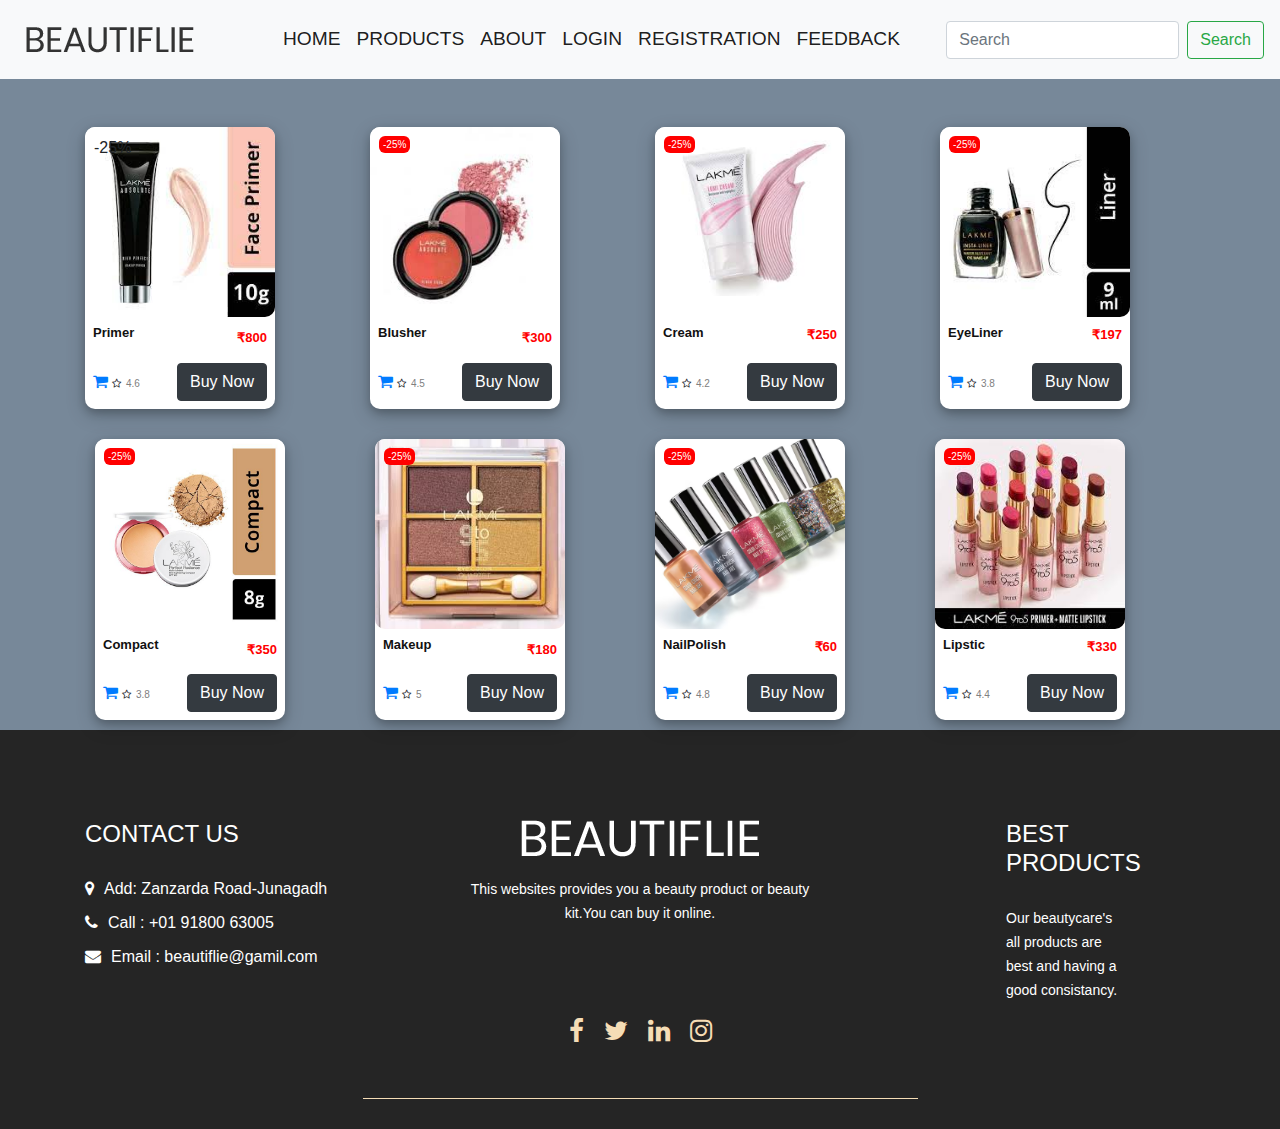
<file: Lakeme.html>
<!DOCTYPE html>
<html lang="en">
<head>
  <title>LakeMe</title>
   <meta charset="UTF-8">
   <meta http-equiv="X-UA-Compatible" content="IE=edge">
   <meta name="viewport" content="width=device-width, initial-scale=1.0">
   <title>LakeMe</title>
   <!-- style css -->
   <link rel="stylesheet" type="text/css" href="css/style.css">
   <link rel="stylesheet" href="https://stackpath.bootstrapcdn.com/bootstrap/4.4.1/css/bootstrap.min.css">
   <link rel="stylesheet" href="https://stackpath.bootstrapcdn.com/bootstrap/4.4.1/js/bootstrap.bundle.min.js">
   <link rel="stylesheet" href="https://cdnjs.cloudflare.com/ajax/libs/jquery/3.2.1/jquery.min.js">
   <link rel="stylesheet" href="https://cdnjs.cloudflare.com/ajax/libs/font-awesome/4.7.0/css/font-awesome.min.css">
   <style>
body{
  background-color: lightslategray;
}
.container{
 //width: 900px;
}
.card{
 background-color: #fff;
 border:none;
 border-radius: 10px;
 width: 190px;
 box-shadow: 0 4px 8px 0 rgba(0, 0, 0, 0.2), 0 6px 20px 0 rgba(0, 0, 0, 0.19);

}
.image-container{
 position: relative;
}
.thumbnail-image{
 border-radius: 10px !important;
}
.discount{
 background-color: red;
 padding-top: 1px;
 padding-bottom: 1px;
 padding-left: 4px;
 padding-right: 4px;
 font-size: 10px;
 border-radius: 6px;
 color: #fff;
}
.wishlist{
 height: 25px;
 width: 25px;
 background-color: #eee;
 display: flex;
 justify-content: center;
 align-items: center;
 border-radius: 50%;
 box-shadow:  0 4px 8px 0 rgba(0, 0, 0, 0.2), 0 6px 20px 0 rgba(0, 0, 0, 0.19);
}
.first{
 position: absolute;
 width: 100%;
     padding: 9px;
}
.dress-name{
 font-size: 13px;
 font-weight: bold;
 width: 75%;
}
.new-price{
 font-size: 13px;
 font-weight: bold;
 color: red;
}
.old-price{
 font-size: 8px;
 font-weight: bold;
 color: grey;
}
.btn{

}
.creme{
 background-color: #fff;
 border: 2px solid grey;
}
.creme:hover {
 border: 3px solid grey;
}
.creme:focus {
 background-color: grey;

}
.red{
 background-color: #fff;
 border: 2px solid red;
}
.red:hover {
 border: 3px solid red;
}
.red:focus {
 background-color: red;
}
.blue{
 background-color: #fff;
 border: 2px solid #40C4FF;
}
.blue:hover {
 border: 3px solid #40C4FF;
}
.blue:focus {
 background-color: #40C4FF;
}
.darkblue{
 background-color: #fff;
 border: 2px solid #01579B;
}
.darkblue:hover {
 border: 3px solid #01579B;
}
.darkblue:focus {
 background-color: #01579B;
}
.yellow{
 background-color: #fff;
 border: 2px solid #FFCA28;
}
.yellow:hover {
 border-radius: 3px solid #FFCA28;
}
.yellow:focus {
 background-color: #FFCA28;
}
.item-size{
 width: 15px;
 height: 15px;
 border-radius: 50%;
 background: #fff;
 border: 1px solid grey;
 color: grey;
 font-size: 10px;
 text-align: center;
 align-items: center;
 display: flex;
 justify-content: center;
}
.rating-star{
 font-size: 10px !important;
}
.rating-number{
 font-size: 10px;
 color: grey;
}
.buy{
 font-size: 12px;
 color: purple;
 font-weight: 500;
}
.voutchers{
 background-color: #fff;
 border:none;
 border-radius: 10px;
 width: 190px;
 box-shadow: 0 4px 8px 0 rgba(0, 0, 0, 0.2), 0 6px 20px 0 rgba(0, 0, 0, 0.19);
 overflow: hidden;
}
.voutcher-divider{
 display: flex;
}
.voutcher-left{
 width: 60%
}
.voutcher-name{
 color: grey;
 font-size: 9px;
 font-weight: 500;
}
.voutcher-code{
 color: red;
 font-size: 11px;
 font-weight: bold;
}
.voutcher-right{
 width: 40%;	 
 background-color: purple;
 color: #fff;
}
.discount-percent{
 font-size: 12px;
 font-weight: bold;
 position: relative;
 top: 5px;
}
.off{
 font-size: 14px;
 position: relative;
 bottom: 5px;
}
</style>
</head>
<body>
 <!-- header section start -->
      
 <nav class="navbar navbar-expand-lg navbar-light bg-light" style="height: 79px;">
  <a class="logo" href="index.html"><img src="images/logo.png" style="margin-left: 10px
  ;"></a>
<button class="navbar-toggler" type="button" data-toggle="collapse" data-target="#navbarSupportedContent" aria-controls="navbarSupportedContent" aria-expanded="false" aria-label="Toggle navigation">
<span class="navbar-toggler-icon"></span>
</button>

<div class="collapse navbar-collapse" id="navbarSupportedContent" style="font-size: larger;">
<ul class="navbar-nav mr-auto" style="margin:81px">
  <li class="nav-item active">
    <a class="nav-link" href="index.html">HOME<span class="sr-only">(current)</span></a>
  </li>
  <li class="nav-item active">
     <a class="nav-link" href="products.html">PRODUCTS<span class="sr-only">(current)</span></a>
   </li>
   <li class="nav-item active">
     <a class="nav-link" href="about.html">ABOUT<span class="sr-only">(current)</span></a>
   </li>
   <li class="nav-item active">
     <a class="nav-link" href="login.html">LOGIN<span class="sr-only">(current)</span></a>
   </li>
   <li class="nav-item active">
     <a class="nav-link" href="registration.html">REGISTRATION<span class="sr-only">(current)</span></a>
   </li>
   <li class="nav-item active">
     <a class="nav-link" href="feedback.html">FEEDBACK<span class="sr-only">(current)</span></a>
   </li>
   
</ul>
<form class="form-inline my-2 my-lg-0">
  <input class="form-control mr-sm-2" type="search" placeholder="Search" aria-label="Search">
  <button class="btn btn-outline-success my-2 my-sm-0" type="submit">Search</button>
</form>
</div>
</nav>

<!-- header section end -->
   <div class="container mt-5">
   <div class="row">
     <div class="col-md-3">
       <div class="card">
         <div class="image-container">
           <div class="first" >
               <div class="d-flex justify-content-between align-items-center>
               <span class="discount">-25%</span>
                 
               </div>
             </div>
           <img src="images/lkprim.jpeg" class="img-fluid rounded thumbnail-image">
           </div>
             
         <div class="product-detail-container p-2">
           
           <div class="d-flex justify-content-between align-items-center">    								
             <h5 class="dress-name">Primer</h5>
               <div class="d-flex flex-column mb-2">
                 <span class="new-price">₹800</span>
                   
                 </div>
           </div>
           <div class="d-flex justify-content-between align-items-center pt-1">
            <div>
             <a href=""><i class="fa fa-shopping-cart" aria-hidden="true"></i></a>
              <i class="fa fa-star-o rating-star"></i>
              <span class="rating-number">4.6</span>
               
          </div>
          <button type="button" class="btn btn-dark">Buy Now</button>
          </div>
         </div>
         </div>
        
       </div>
     <div class="col-md-3">
       <div class="card">
            <div class="image-container">
              <div class="first">
               <div class="d-flex justify-content-between align-items-center">
                  <span class="discount">-25%</span>
                 
               </div>
             </div>
           <img src="images/lkblusher.jpeg" class="img-fluid rounded thumbnail-image">
           </div>
         <div class="product-detail-container p-2">
           <div class="d-flex justify-content-between align-items-center">
             <h5 class="dress-name">Blusher</h5>
                  <div class="d-flex flex-column mb-2">
                  <span class="new-price">₹300</span>
                    
                  </div>
            </div>
           
            <div class="d-flex justify-content-between align-items-center pt-1">
              <div>
               <a href=""><i class="fa fa-shopping-cart" aria-hidden="true"></i></a>
                <i class="fa fa-star-o rating-star"></i>
                <span class="rating-number">4.5</span>
                 
            </div>
            <button type="button" class="btn btn-dark">Buy Now</button>
            </div>
         </div>
         </div>
        </div>
     <div class="col-md-3">
       <div class="card">
         <div class="image-container">
           <div class="first">
               <div class="d-flex justify-content-between align-items-center">
               <span class="discount">-25%</span>
                 
               </div>
             </div>
           <img src="images/lcreame.jpeg" class="img-fluid rounded thumbnail-image">
           </div>
           <div class="product-detail-container p-2">
           <div class="d-flex justify-content-between ">
             <h5 class="dress-name">Cream</h5>
               <div class="d-flex flex-column mb-2">
                 <span class="new-price">₹250</span>
                   
                 </div>
           </div>
           
           <div class="d-flex justify-content-between align-items-center pt-1">
            <div>
             <a href=""><i class="fa fa-shopping-cart" aria-hidden="true"></i></a>
              <i class="fa fa-star-o rating-star"></i>
              <span class="rating-number">4.2</span>
               
          </div>
          <button type="button" class="btn btn-dark">Buy Now</button>
          </div>
         </div>
         </div>
       
     </div>
     <div class="col-md-3">
       <div class="card">
         <div class="image-container">
           <div class="first">
               <div class="d-flex justify-content-between align-items-center">
               <span class="discount">-25%</span>
                 
               </div>
             </div>
           <img src="images/lkeyeliner.jpeg" class="img-fluid rounded thumbnail-image">
             </div>
           <div class="product-detail-container p-2">
             <div class="d-flex justify-content-between ">
               <h5 class="dress-name">EyeLiner</h5>
                 <div class="d-flex flex-column mb-2">
                   <span class="new-price">₹197</span>
                     
                   </div>
             </div>
             
             <div class="d-flex justify-content-between align-items-center pt-1">
              <div>
               <a href=""><i class="fa fa-shopping-cart" aria-hidden="true"></i></a>
                <i class="fa fa-star-o rating-star"></i>
                <span class="rating-number">3.8</span>
                 
            </div>
            <button type="button" class="btn btn-dark">Buy Now</button>
            </div>
             </div>
             </div>
           
         </div>
       </div>
       <div class="row" style="padding: 10px; margin-top: 20px;">
         <div class="col-md-3">
           <div class="card">
             <div class="image-container">
               <div class="first">
                 <div class="d-flex justify-content-between align-items-center">
                   <span class="discount">-25%</span>
                   
                 </div>
               </div>
               <img src="images/lkcompact.jpeg" class="img-fluid rounded thumbnail-image">
             </div>
               
             <div class="product-detail-container p-2">
               
               <div class="d-flex justify-content-between align-items-center">    								
                 <h5 class="dress-name">Compact</h5>
                   <div class="d-flex flex-column mb-2">
                     <span class="new-price">₹350</span>
                     
                   </div>
               </div>
   
   
               
               <div class="d-flex justify-content-between align-items-center pt-1">
                <div>
                 <a href=""><i class="fa fa-shopping-cart" aria-hidden="true"></i></a>
                  <i class="fa fa-star-o rating-star"></i>
                  <span class="rating-number">3.8</span>
                   
              </div>
              <button type="button" class="btn btn-dark">Buy Now</button>
              </div>
             </div>
           </div>
           
         </div>
         <div class="col-md-3">
           <div class="card">
                <div class="image-container">
                  <div class="first">
                 <div class="d-flex justify-content-between align-items-center">
                      <span class="discount">-25%</span>
                   
                 </div>
               </div>
               <img src="images/lkmakeup.jpeg" class="img-fluid rounded thumbnail-image">
             </div>
             <div class="product-detail-container p-2">
               <div class="d-flex justify-content-between align-items-center">
                 <h5 class="dress-name"> Makeup</h5>
                      <div class="d-flex flex-column mb-2">
                      <span class="new-price">₹180</span>
                        
                      </div>
                </div>
               
                <div class="d-flex justify-content-between align-items-center pt-1">
                  <div>
                   <a href=""><i class="fa fa-shopping-cart" aria-hidden="true"></i></a>
                    <i class="fa fa-star-o rating-star"></i>
                    <span class="rating-number">5</span>
                     
                </div>
                <button type="button" class="btn btn-dark">Buy Now</button>
                </div>
             </div>
           </div>
           
         </div>
         <div class="col-md-3">
           <div class="card">
             <div class="image-container">
               <div class="first">
                 <div class="d-flex justify-content-between align-items-center">
                   <span class="discount">-25%</span>
                   
                 </div>

               </div>
               <img src="images/lknailpolish.avif" class="img-fluid rounded thumbnail-image">
             </div>
               <div class="product-detail-container p-2">
               <div class="d-flex justify-content-between ">
                 <h5 class="dress-name">NailPolish</h5>
                   <div class="d-flex flex-column mb-2">
                     <span class="new-price">₹60</span>
                     
                   </div>
               </div>
               
               <div class="d-flex justify-content-between align-items-center pt-1">
                <div>
                 <a href=""><i class="fa fa-shopping-cart" aria-hidden="true"></i></a>
                  <i class="fa fa-star-o rating-star"></i>
                  <span class="rating-number">4.8</span>
                   
              </div>
              <button type="button" class="btn btn-dark">Buy Now</button>
              </div>
             </div>
           </div>
           
         </div>
         <div class="col-md-3">
           <div class="card">
             <div class="image-container">
               <div class="first">
                 <div class="d-flex justify-content-between align-items-center">
                   <span class="discount">-25%</span>
                   
                 </div>
               </div>
               <img src="images/lklipstic.jpeg" class="img-fluid rounded thumbnail-image">
               </div>
               <div class="product-detail-container p-2">
                 <div class="d-flex justify-content-between ">
                   <h5 class="dress-name">Lipstic</h5>
                     <div class="d-flex flex-column mb-2">
                       <span class="new-price">₹330</span>
                       
                     </div>
                 </div>
                 
                 <div class="d-flex justify-content-between align-items-center pt-1">
                  <div>
                   <a href=""><i class="fa fa-shopping-cart" aria-hidden="true"></i></a>
                    <i class="fa fa-star-o rating-star"></i>
                    <span class="rating-number">4.4</span>
                     
                </div>
                <button type="button" class="btn btn-dark">Buy Now</button>
                </div>
                 </div>
               </div>
               
             </div>
           </div>
   
   </div>
   
   <!-- footer section start -->
    <div class="footer_section layout_padding">
        <div class="container">
           <div class="footer_logo"><a href="index.html"><img src="images/footer-logo.png"></a></div>
           <div class="contact_section_2">
              <div class="row">
                 <div class="col-sm-4">
                    <h3 class="address_text">Contact Us</h3>
                    <div class="address_bt">
                       <ul>
                          <li>
                            <a href="#">
                            <i class="fa fa-map-marker" aria-hidden="true"></i><span class="padding_left10">Add: Zanzarda Road-Junagadh</span>
                            </a>
                          </li>
                          <li>
                             <a href="#">
                             <i class="fa fa-phone" aria-hidden="true"></i><span class="padding_left10">Call : +01 91800 63005</span>
                             </a>
                          </li>
                          <li>
                             <a href="#">
                             <i class="fa fa-envelope" aria-hidden="true"></i><span class="padding_left10">Email : beautiflie@gamil.com</span>
                             </a>
                          </li>
                       </ul>
                    </div>
                 </div>
                 <div class="col-sm-4">
                    <div class="footer_logo_1"><a href="index.html"><img src="images/footer-logo.png"></a></div>
                    <p class="dummy_text"><b>This websites provides you a beauty product or beauty kit.You can buy it online.</b></p>
                       
                 </div>
                 <div class="col-sm-4">
                    <div class="main">
                       <h3 class="address_text">Best Products</h3>
                       <p class="ipsum_text">Our beautycare's all products are best and having a good consistancy.</p>
                    </div>
                 </div>
              </div>
           </div>
           <div class="social_icon">
              <ul>
                 <li>
                    <a href="#"><i class="fa fa-facebook" aria-hidden="true"></i></a>
                 </li>
                 <li>
                    <a href="#"><i class="fa fa-twitter" aria-hidden="true"></i></a>
                 </li>
                 <li>
                    <a href="#"><i class="fa fa-linkedin" aria-hidden="true"></i></a>
                 </li>
                 <li>
                    <a href="#"><i class="fa fa-instagram" aria-hidden="true"></i></a>
                 </li>
              </ul>
           </div>
        </div>
     </div>
     <!-- footer section end -->
   
</body>
</html>
</file>
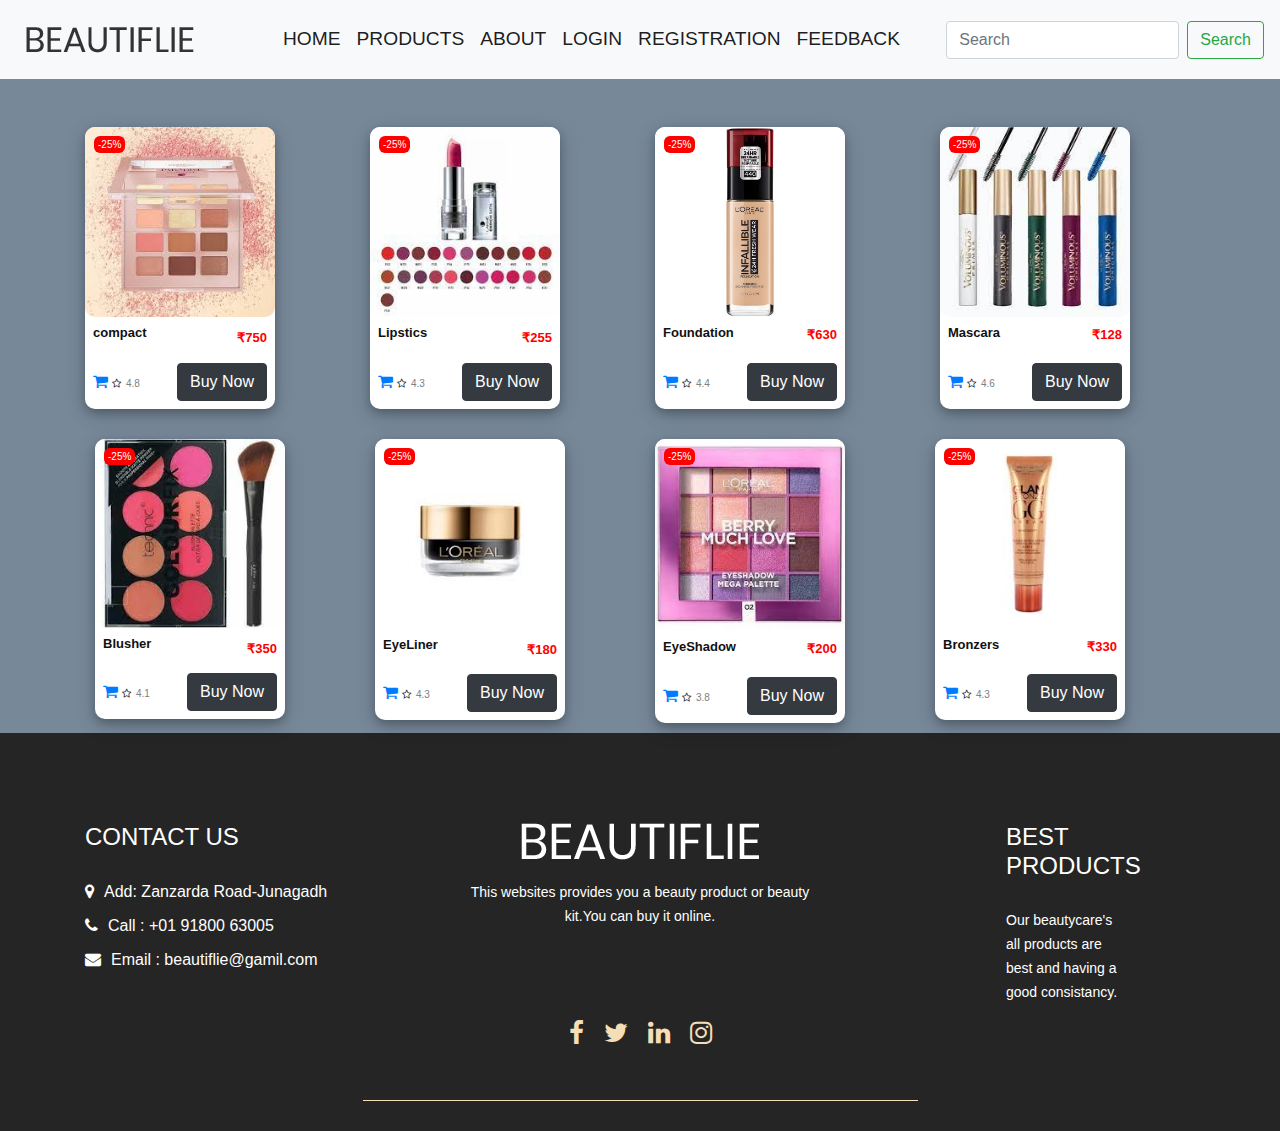
<file: loreal.html>
<!DOCTYPE html>
<html lang="en">
<head>
   <meta charset="UTF-8">
   <meta http-equiv="X-UA-Compatible" content="IE=edge">
   <meta name="viewport" content="width=device-width, initial-scale=1.0">
   <title>L'Oreal</title>
   <!-- style css -->
      <link rel="stylesheet" type="text/css" href="css/style.css">
   <link rel="stylesheet" href="https://stackpath.bootstrapcdn.com/bootstrap/4.4.1/css/bootstrap.min.css">
   <link rel="stylesheet" href="https://stackpath.bootstrapcdn.com/bootstrap/4.4.1/js/bootstrap.bundle.min.js">
   <link rel="stylesheet" href="https://cdnjs.cloudflare.com/ajax/libs/jquery/3.2.1/jquery.min.js">
   <link rel="stylesheet" href="https://cdnjs.cloudflare.com/ajax/libs/font-awesome/4.7.0/css/font-awesome.min.css">
   <style>
body{
  background-color: lightslategray; 
}
.container
{

}
.card{
 background-color: #fff;
 border:none;
 border-radius: 10px;
 width: 190px;
 box-shadow: 0 4px 8px 0 rgba(0, 0, 0, 0.2), 0 6px 20px 0 rgba(0, 0, 0, 0.19);

}
.image-container{
 position: relative;
}
.thumbnail-image{
 border-radius: 10px !important;
}
.discount{
 background-color: red;
 padding-top: 1px;
 padding-bottom: 1px;
 padding-left: 4px;
 padding-right: 4px;
 font-size: 10px;
 border-radius: 6px;
 color: #fff;
}
.wishlist{
 height: 25px;
 width: 25px;
 background-color: #eee;
 display: flex;
 justify-content: center;
 align-items: center;
 border-radius: 50%;
 box-shadow:  0 4px 8px 0 rgba(0, 0, 0, 0.2), 0 6px 20px 0 rgba(0, 0, 0, 0.19);
}
.first{
 position: absolute;
 width: 100%;
     padding: 9px;
}
.dress-name{
 font-size: 13px;
 font-weight: bold;
 width: 75%;
}
.new-price{
 font-size: 13px;
 font-weight: bold;
 color: red;
}
.old-price{
 font-size: 8px;
 font-weight: bold;
 color: grey;
}
.btn{
 
}
.creme{
 background-color: #fff;
 border: 2px solid grey;
}
.creme:hover {
 border: 3px solid grey;
}
.creme:focus {
 background-color: grey;

}
.red{
 background-color: #fff;
 border: 2px solid red;
}
.red:hover {
 border: 3px solid red;
}
.red:focus {
 background-color: red;
}
.blue{
 background-color: #fff;
 border: 2px solid #40C4FF;
}
.blue:hover {
 border: 3px solid #40C4FF;
}
.blue:focus {
 background-color: #40C4FF;
}
.darkblue{
 background-color: #fff;
 border: 2px solid #01579B;
}
.darkblue:hover {
 border: 3px solid #01579B;
}
.darkblue:focus {
 background-color: #01579B;
}
.yellow{
 background-color: #fff;
 border: 2px solid #FFCA28;
}
.yellow:hover {
 border-radius: 3px solid #FFCA28;
}
.yellow:focus {
 background-color: #FFCA28;
}
.item-size{
 width: 15px;
 height: 15px;
 border-radius: 50%;
 background: #fff;
 border: 1px solid grey;
 color: grey;
 font-size: 10px;
 text-align: center;
 align-items: center;
 display: flex;
 justify-content: center;
}
.rating-star{
 font-size: 10px !important;
}
.rating-number{
 font-size: 10px;
 color: grey;
}
.buy{
 font-size: 12px;
 color: purple;
 font-weight: 500;
}
.voutchers{
 background-color: #fff;
 border:none;
 border-radius: 10px;
 width: 190px;
 box-shadow: 0 4px 8px 0 rgba(0, 0, 0, 0.2), 0 6px 20px 0 rgba(0, 0, 0, 0.19);
 overflow: hidden;
}
.voutcher-divider{
 display: flex;
}
.voutcher-left{
 width: 60%
}
.voutcher-name{
 color: grey;
 font-size: 9px;
 font-weight: 500;
}
.voutcher-code{
 color: red;
 font-size: 11px;
 font-weight: bold;
}
.voutcher-right{
 width: 40%;	 
 background-color: purple;
 color: #fff;
}
.discount-percent{
 font-size: 12px;
 font-weight: bold;
 position: relative;
 top: 5px;
}
.off{
 font-size: 14px;
 position: relative;
 bottom: 5px;
}
</style> 
</head>
<body>
  <!-- header section start -->
      
  <nav class="navbar navbar-expand-lg navbar-light bg-light" style="height: 79px;">
    <a class="logo" href="index.html"><img src="images/logo.png" style="margin-left: 10px
    ;"></a>
<button class="navbar-toggler" type="button" data-toggle="collapse" data-target="#navbarSupportedContent" aria-controls="navbarSupportedContent" aria-expanded="false" aria-label="Toggle navigation">
  <span class="navbar-toggler-icon"></span>
</button>

<div class="collapse navbar-collapse" id="navbarSupportedContent" style="font-size: larger;">
  <ul class="navbar-nav mr-auto" style="margin:81px">
    <li class="nav-item active">
      <a class="nav-link" href="index.html">HOME<span class="sr-only">(current)</span></a>
    </li>
    <li class="nav-item active">
       <a class="nav-link" href="products.html">PRODUCTS<span class="sr-only">(current)</span></a>
     </li>
     <li class="nav-item active">
       <a class="nav-link" href="about.html">ABOUT<span class="sr-only">(current)</span></a>
     </li>
     <li class="nav-item active">
       <a class="nav-link" href="login.html">LOGIN<span class="sr-only">(current)</span></a>
     </li>
     <li class="nav-item active">
       <a class="nav-link" href="registration.html">REGISTRATION<span class="sr-only">(current)</span></a>
     </li>
     <li class="nav-item active">
       <a class="nav-link" href="feedback.html">FEEDBACK<span class="sr-only">(current)</span></a>
     </li>
     
  </ul>
  <form class="form-inline my-2 my-lg-0">
    <input class="form-control mr-sm-2" type="search" placeholder="Search" aria-label="Search">
    <button class="btn btn-outline-success my-2 my-sm-0" type="submit">Search</button>
  </form>
</div>
</nav>
 
 <!-- header section end -->
  <div class="container mt-5">
   <div class="row">
     <div class="col-md-3" >
       <div class="card">
         <div class="image-container">
           <div class="first">
               <div class="d-flex justify-content-between align-items-center">
               <span class="discount">-25%</span>
                 
               </div>
             </div>
           <img src="images/compact.jpg" class="img-fluid rounded thumbnail-image">
           </div>
             
         <div class="product-detail-container p-2">
           
           <div class="d-flex justify-content-between align-items-center">    								
             <h5 class="dress-name">compact</h5>
               <div class="d-flex flex-column mb-2">
                 <span class="new-price">₹750</span>
                
                 </div>
           </div>
           <div class="d-flex justify-content-between align-items-center pt-1">
               <div>
                <a href=""><i class="fa fa-shopping-cart" aria-hidden="true"></i></a>
                 <i class="fa fa-star-o rating-star"></i>
                 <span class="rating-number">4.8</span>
                  
             </div>
             <button type="button" class="btn btn-dark">Buy Now</button>
             </div>
         </div>
         </div>
        
       </div>
     <div class="col-md-3">
       <div class="card">
            <div class="image-container">
              <div class="first">
               <div class="d-flex justify-content-between align-items-center">
                  <span class="discount">-25%</span>
                 
               </div>
             </div>
           <img src="images/lipstic.jpg" class="img-fluid rounded thumbnail-image">
           </div>
         <div class="product-detail-container p-2">
           <div class="d-flex justify-content-between align-items-center">
             <h5 class="dress-name">Lipstics</h5>
                  <div class="d-flex flex-column mb-2">
                  <span class="new-price">₹255</span>
                    
                  </div>
            </div>
           
            <div class="d-flex justify-content-between align-items-center pt-1">
              <div>
               <a href=""><i class="fa fa-shopping-cart" aria-hidden="true"></i></a>
                <i class="fa fa-star-o rating-star"></i>
                <span class="rating-number">4.3</span>
                 
            </div>
            <button type="button" class="btn btn-dark">Buy Now</button>
            </div>
         </div>
         </div>
        </div>
     <div class="col-md-3">
       <div class="card">
         <div class="image-container">
           <div class="first">
               <div class="d-flex justify-content-between align-items-center">
               <span class="discount">-25%</span>
                 
               </div>
             </div>
           <img src="images/lfoun.avif" class="img-fluid rounded thumbnail-image">
           </div>
           <div class="product-detail-container p-2">
           <div class="d-flex justify-content-between ">
             <h5 class="dress-name">Foundation</h5>
               <div class="d-flex flex-column mb-2">
                 <span class="new-price">₹630</span>
                   
                 </div>
           </div>
           
           <div class="d-flex justify-content-between align-items-center pt-1">
            <div>
             <a href=""><i class="fa fa-shopping-cart" aria-hidden="true"></i></a>
              <i class="fa fa-star-o rating-star"></i>
              <span class="rating-number">4.4</span>
               
          </div>
          <button type="button" class="btn btn-dark">Buy Now</button>
          </div>
         </div>
         </div>
       
     </div>
     <div class="col-md-3">
       <div class="card">
         <div class="image-container">
           <div class="first">
               <div class="d-flex justify-content-between align-items-center">
               <span class="discount">-25%</span>
                 
               </div>
             </div>
           <img src="images/lmasc.jpeg" class="img-fluid rounded thumbnail-image">
             </div>
           <div class="product-detail-container p-2">
             <div class="d-flex justify-content-between ">
               <h5 class="dress-name">Mascara</h5>
                 <div class="d-flex flex-column mb-2">
                   <span class="new-price">₹128</span>
                     
                   </div>
             </div>
             
             <div class="d-flex justify-content-between align-items-center pt-1">
              <div>
               <a href=""><i class="fa fa-shopping-cart" aria-hidden="true"></i></a>
                <i class="fa fa-star-o rating-star"></i>
                <span class="rating-number">4.6</span>
                 
            </div>
            <button type="button" class="btn btn-dark">Buy Now</button>
            </div>
             </div>
             </div>
           
         </div>
       </div>
       <div class="row" style="padding: 10px; margin-top: 20px;">
         <div class="col-md-3">
           <div class="card">
             <div class="image-container">
               <div class="first">
                 <div class="d-flex justify-content-between align-items-center">
                   <span class="discount">-25%</span>
                   
                 </div>
               </div>
               <img src="images/blusher.jpeg" class="img-fluid rounded thumbnail-image">
             </div>
               
             <div class="product-detail-container p-2">
               
               <div class="d-flex justify-content-between align-items-center">    								
                 <h5 class="dress-name">Blusher</h5>
                   <div class="d-flex flex-column mb-2">
                     <span class="new-price">₹350</span>
                     
                   </div>
               </div>
   
   
               
               <div class="d-flex justify-content-between align-items-center pt-1">
                <div>
                 <a href=""><i class="fa fa-shopping-cart" aria-hidden="true"></i></a>
                  <i class="fa fa-star-o rating-star"></i>
                  <span class="rating-number">4.1</span>
                   
              </div>
              <button type="button" class="btn btn-dark">Buy Now</button>
              </div>
             </div>
           </div>
           
         </div>
         <div class="col-md-3">
           <div class="card">
                <div class="image-container">
                  <div class="first">
                 <div class="d-flex justify-content-between align-items-center">
                      <span class="discount">-25%</span>
                   
                 </div>
               </div>
               <img src="images/eyeliner.jpeg" class="img-fluid rounded thumbnail-image">
             </div>
             <div class="product-detail-container p-2">
               <div class="d-flex justify-content-between align-items-center">
                 <h5 class="dress-name"> EyeLiner</h5>
                      <div class="d-flex flex-column mb-2">
                      <span class="new-price">₹180</span>
                        
                      </div>
                </div>
               
                <div class="d-flex justify-content-between align-items-center pt-1">
                  <div>
                   <a href=""><i class="fa fa-shopping-cart" aria-hidden="true"></i></a>
                    <i class="fa fa-star-o rating-star"></i>
                    <span class="rating-number">4.3</span>
                     
                </div>
                <button type="button" class="btn btn-dark">Buy Now</button>
                </div>
             </div>
           </div>
           
         </div>
         <div class="col-md-3">
           <div class="card">
             <div class="image-container">
               <div class="first">
                 <div class="d-flex justify-content-between align-items-center">
                   <span class="discount">-25%</span>
                   
                 </div>

               </div>
               <img src="images/ishadow.jpeg" class="img-fluid rounded thumbnail-image">
             </div>
               <div class="product-detail-container p-2">
               <div class="d-flex justify-content-between ">
                 <h5 class="dress-name">EyeShadow</h5>
                   <div class="d-flex flex-column mb-2">
                     <span class="new-price">₹200</span>
                     
                   </div>
               </div>
               
               <div class="d-flex justify-content-between align-items-center pt-1">
                <div>
                 <a href=""><i class="fa fa-shopping-cart" aria-hidden="true"></i></a>
                  <i class="fa fa-star-o rating-star"></i>
                  <span class="rating-number">3.8</span>
                   
              </div>
              <button type="button" class="btn btn-dark">Buy Now</button>
              </div>
             </div>
           </div>
           
         </div>
         <div class="col-md-3">
           <div class="card">
             <div class="image-container">
               <div class="first">
                 <div class="d-flex justify-content-between align-items-center">
                   <span class="discount">-25%</span>
                   
                 </div>
               </div>
               <img src="images/bronzer.jpeg" class="img-fluid rounded thumbnail-image">
               </div>
               <div class="product-detail-container p-2">
                 <div class="d-flex justify-content-between ">
                   <h5 class="dress-name">Bronzers </h5>
                     <div class="d-flex flex-column mb-2">
                       <span class="new-price">₹330</span>
                       
                     </div>
                 </div>
                 
                 <div class="d-flex justify-content-between align-items-center pt-1">
                  <div>
                   <a href=""><i class="fa fa-shopping-cart" aria-hidden="true"></i></a>
                    <i class="fa fa-star-o rating-star"></i>
                    <span class="rating-number">4.3</span>
                     
                </div>
                <button type="button" class="btn btn-dark">Buy Now</button>
                </div>
                 </div>
               </div>
               
             </div>
           </div>
   
   </div>
   
<!-- footer section start -->
    <div class="footer_section layout_padding">
        <div class="container">
           <div class="footer_logo"><a href="index.html"><img src="images/footer-logo.png"></a></div>
           <div class="contact_section_2">
              <div class="row">
                 <div class="col-sm-4">
                    <h3 class="address_text">Contact Us</h3>
                    <div class="address_bt">
                       <ul>
                          <li>
                            <a href="#">
                            <i class="fa fa-map-marker" aria-hidden="true"></i><span class="padding_left10">Add: Zanzarda Road-Junagadh</span>
                            </a>
                         </li>
                         <li>
                             <a href="#">
                             <i class="fa fa-phone" aria-hidden="true"></i><span class="padding_left10">Call : +01 91800 63005</span>
                             </a>
                          </li>
                          <li>
                             <a href="#">
                             <i class="fa fa-envelope" aria-hidden="true"></i><span class="padding_left10">Email : beautiflie@gamil.com</span>
                             </a>
                          </li>
                       </ul>
                    </div>
                 </div>
                 <div class="col-sm-4">
                    <div class="footer_logo_1"><a href="index.html"><img src="images/footer-logo.png"></a></div>
                    <p class="dummy_text"><b>This websites provides you a beauty product or beauty kit.You can buy it online.</b></p>
                       
                 </div>
                 <div class="col-sm-4">
                    <div class="main">
                       <h3 class="address_text">Best Products</h3>
                       <p class="ipsum_text">Our beautycare's all products are best and having a good consistancy.</p>
                    </div>
                 </div>
              </div>
           </div>
           <div class="social_icon">
              <ul>
                 <li>
                    <a href="#"><i class="fa fa-facebook" aria-hidden="true"></i></a>
                 </li>
                 <li>
                    <a href="#"><i class="fa fa-twitter" aria-hidden="true"></i></a>
                 </li>
                 <li>
                    <a href="#"><i class="fa fa-linkedin" aria-hidden="true"></i></a>
                 </li>
                 <li>
                    <a href="#"><i class="fa fa-instagram" aria-hidden="true"></i></a>
                 </li>
              </ul>
           </div>
        </div>
     </div>
     <!-- footer section end -->
   
</body>
</html>
</file>
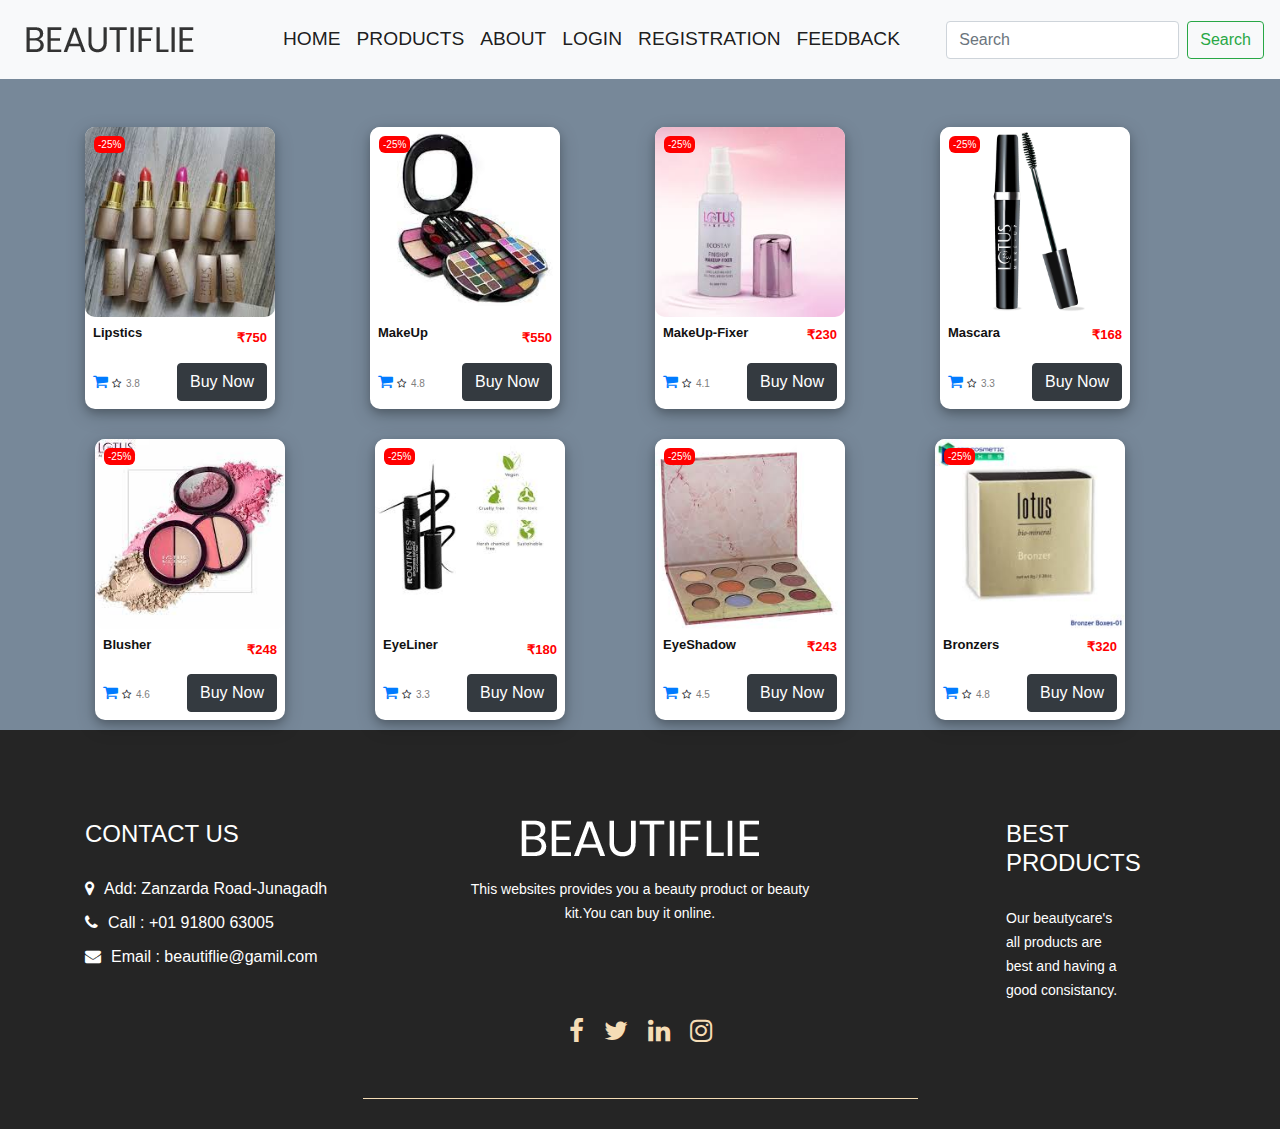
<file: lotus.html>
<!DOCTYPE html>
<html lang="en">
<head>
  <title>Lotus</title>
   <meta charset="UTF-8">
   <meta http-equiv="X-UA-Compatible" content="IE=edge">
   <meta name="viewport" content="width=device-width, initial-scale=1.0">
     <!-- style css -->
   <link rel="stylesheet" type="text/css" href="css/style.css">
   <link rel="stylesheet" href="https://stackpath.bootstrapcdn.com/bootstrap/4.4.1/css/bootstrap.min.css">
   <link rel="stylesheet" href="https://stackpath.bootstrapcdn.com/bootstrap/4.4.1/js/bootstrap.bundle.min.js">
   <link rel="stylesheet" href="https://cdnjs.cloudflare.com/ajax/libs/jquery/3.2.1/jquery.min.js">
   <link rel="stylesheet" href="https://cdnjs.cloudflare.com/ajax/libs/font-awesome/4.7.0/css/font-awesome.min.css">
   <style>
body{
  background-color: lightslategray;
}
.container{
 //width: 900px;
}
.card{
 background-color: #fff;
 border:none;
 border-radius: 10px;
 width: 190px;
 box-shadow: 0 4px 8px 0 rgba(0, 0, 0, 0.2), 0 6px 20px 0 rgba(0, 0, 0, 0.19);

}
.image-container{
 position: relative;
}
.thumbnail-image{
 border-radius: 10px !important;
}
.discount{
 background-color: red;
 padding-top: 1px;
 padding-bottom: 1px;
 padding-left: 4px;
 padding-right: 4px;
 font-size: 10px;
 border-radius: 6px;
 color: #fff;
}
.wishlist{
 height: 25px;
 width: 25px;
 background-color: #eee;
 display: flex;
 justify-content: center;
 align-items: center;
 border-radius: 50%;
 box-shadow:  0 4px 8px 0 rgba(0, 0, 0, 0.2), 0 6px 20px 0 rgba(0, 0, 0, 0.19);
}
.first{
 position: absolute;
 width: 100%;
     padding: 9px;
}
.dress-name{
 font-size: 13px;
 font-weight: bold;
 width: 75%;
}
.new-price{
 font-size: 13px;
 font-weight: bold;
 color: red;
}
.old-price{
 font-size: 8px;
 font-weight: bold;
 color: grey;
}
.btn{

}
.creme{
 background-color: #fff;
 border: 2px solid grey;
}
.creme:hover {
 border: 3px solid grey;
}
.creme:focus {
 background-color: grey;

}
.red{
 background-color: #fff;
 border: 2px solid red;
}
.red:hover {
 border: 3px solid red;
}
.red:focus {
 background-color: red;
}
.blue{
 background-color: #fff;
 border: 2px solid #40C4FF;
}
.blue:hover {
 border: 3px solid #40C4FF;
}
.blue:focus {
 background-color: #40C4FF;
}
.darkblue{
 background-color: #fff;
 border: 2px solid #01579B;
}
.darkblue:hover {
 border: 3px solid #01579B;
}
.darkblue:focus {
 background-color: #01579B;
}
.yellow{
 background-color: #fff;
 border: 2px solid #FFCA28;
}
.yellow:hover {
 border-radius: 3px solid #FFCA28;
}
.yellow:focus {
 background-color: #FFCA28;
}
.item-size{
 width: 15px;
 height: 15px;
 border-radius: 50%;
 background: #fff;
 border: 1px solid grey;
 color: grey;
 font-size: 10px;
 text-align: center;
 align-items: center;
 display: flex;
 justify-content: center;
}
.rating-star{
 font-size: 10px !important;
}
.rating-number{
 font-size: 10px;
 color: grey;
}
.buy{
 font-size: 12px;
 color: purple;
 font-weight: 500;
}
.voutchers{
 background-color: #fff;
 border:none;
 border-radius: 10px;
 width: 190px;
 box-shadow: 0 4px 8px 0 rgba(0, 0, 0, 0.2), 0 6px 20px 0 rgba(0, 0, 0, 0.19);
 overflow: hidden;
}
.voutcher-divider{
 display: flex;
}
.voutcher-left{
 width: 60%
}
.voutcher-name{
 color: grey;
 font-size: 9px;
 font-weight: 500;
}
.voutcher-code{
 color: red;
 font-size: 11px;
 font-weight: bold;
}
.voutcher-right{
 width: 40%;	 
 background-color: purple;
 color: #fff;
}
.discount-percent{
 font-size: 12px;
 font-weight: bold;
 position: relative;
 top: 5px;
}
.off{
 font-size: 14px;
 position: relative;
 bottom: 5px;
}
</style> 
</head>
<body>
  <!-- header section start -->
      
  <nav class="navbar navbar-expand-lg navbar-light bg-light" style="height: 79px;">
    <a class="logo" href="index.html"><img src="images/logo.png" style="margin-left: 10px
    ;"></a>
<button class="navbar-toggler" type="button" data-toggle="collapse" data-target="#navbarSupportedContent" aria-controls="navbarSupportedContent" aria-expanded="false" aria-label="Toggle navigation">
  <span class="navbar-toggler-icon"></span>
</button>

<div class="collapse navbar-collapse" id="navbarSupportedContent" style="font-size: larger;">
  <ul class="navbar-nav mr-auto" style="margin:81px">
    <li class="nav-item active">
      <a class="nav-link" href="index.html">HOME<span class="sr-only">(current)</span></a>
    </li>
    <li class="nav-item active">
       <a class="nav-link" href="products.html">PRODUCTS<span class="sr-only">(current)</span></a>
     </li>
     <li class="nav-item active">
       <a class="nav-link" href="about.html">ABOUT<span class="sr-only">(current)</span></a>
     </li>
     <li class="nav-item active">
       <a class="nav-link" href="login.html">LOGIN<span class="sr-only">(current)</span></a>
     </li>
     <li class="nav-item active">
       <a class="nav-link" href="registration.html">REGISTRATION<span class="sr-only">(current)</span></a>
     </li>
     <li class="nav-item active">
       <a class="nav-link" href="feedback.html">FEEDBACK<span class="sr-only">(current)</span></a>
     </li>
     
  </ul>
  <form class="form-inline my-2 my-lg-0">
    <input class="form-control mr-sm-2" type="search" placeholder="Search" aria-label="Search">
    <button class="btn btn-outline-success my-2 my-sm-0" type="submit">Search</button>
  </form>
</div>
</nav>
 
 <!-- header section end -->
   <div class="container mt-5">
   <div class="row">
     <div class="col-md-3">
       <div class="card">
         <div class="image-container">
           <div class="first">
               <div class="d-flex justify-content-between align-items-center">
               <span class="discount">-25%</span>
                 
               </div>
             </div>
           <img src="images/lllipstics.jpeg" class="img-fluid rounded thumbnail-image">
           </div>
             
         <div class="product-detail-container p-2">
           
           <div class="d-flex justify-content-between align-items-center">    								
             <h5 class="dress-name">Lipstics</h5>
               <div class="d-flex flex-column mb-2">
                 <span class="new-price">₹750</span>
                   
                 </div>
           </div>
           <div class="d-flex justify-content-between align-items-center pt-1">
            <div>
             <a href=""><i class="fa fa-shopping-cart" aria-hidden="true"></i></a>
              <i class="fa fa-star-o rating-star"></i>
              <span class="rating-number">3.8</span>
               
          </div>
          <button type="button" class="btn btn-dark">Buy Now</button>
          </div>
         </div>
         </div>
        
       </div>
     <div class="col-md-3">
       <div class="card">
            <div class="image-container">
              <div class="first">
               <div class="d-flex justify-content-between align-items-center">
                  <span class="discount">-25%</span>
                 
               </div>
             </div>
           <img src="images/ltmakeup.jpeg" class="img-fluid rounded thumbnail-image">
           </div>
         <div class="product-detail-container p-2">
           <div class="d-flex justify-content-between align-items-center">
             <h5 class="dress-name">MakeUp</h5>
                  <div class="d-flex flex-column mb-2">
                  <span class="new-price">₹550</span>
                    
                  </div>
            </div>
           
            <div class="d-flex justify-content-between align-items-center pt-1">
              <div>
               <a href=""><i class="fa fa-shopping-cart" aria-hidden="true"></i></a>
                <i class="fa fa-star-o rating-star"></i>
                <span class="rating-number">4.8</span>
                 
            </div>
            <button type="button" class="btn btn-dark">Buy Now</button>
            </div>
         </div>
         </div>
        </div>
     <div class="col-md-3">
       <div class="card">
         <div class="image-container">
           <div class="first">
               <div class="d-flex justify-content-between align-items-center">
               <span class="discount">-25%</span>
                 
               </div>
             </div>
           <img src="images/ltfixer.jpeg" class="img-fluid rounded thumbnail-image">
           </div>
           <div class="product-detail-container p-2">
           <div class="d-flex justify-content-between ">
             <h5 class="dress-name">MakeUp-Fixer</h5>
               <div class="d-flex flex-column mb-2">
                 <span class="new-price">₹230</span>
                   
                 </div>
           </div>
           
           <div class="d-flex justify-content-between align-items-center pt-1">
            <div>
             <a href=""><i class="fa fa-shopping-cart" aria-hidden="true"></i></a>
              <i class="fa fa-star-o rating-star"></i>
              <span class="rating-number">4.1</span>
               
          </div>
          <button type="button" class="btn btn-dark">Buy Now</button>
          </div>
         </div>
         </div>
       
     </div>
     <div class="col-md-3">
       <div class="card">
         <div class="image-container">
           <div class="first">
               <div class="d-flex justify-content-between align-items-center">
               <span class="discount">-25%</span>
                 
               </div>
             </div>
           <img src="images/ltmasc.jpg" class="img-fluid rounded thumbnail-image">
             </div>
           <div class="product-detail-container p-2">
             <div class="d-flex justify-content-between ">
               <h5 class="dress-name">Mascara</h5>
                 <div class="d-flex flex-column mb-2">
                   <span class="new-price">₹168</span>
                     
                   </div>
             </div>
             
             <div class="d-flex justify-content-between align-items-center pt-1">
              <div>
               <a href=""><i class="fa fa-shopping-cart" aria-hidden="true"></i></a>
                <i class="fa fa-star-o rating-star"></i>
                <span class="rating-number">3.3</span>
                 
            </div>
            <button type="button" class="btn btn-dark">Buy Now</button>
            </div>
             </div>
             </div>
           
         </div>
       </div>
       <div class="row" style="padding: 10px; margin-top: 20px;">
         <div class="col-md-3">
           <div class="card">
             <div class="image-container">
               <div class="first">
                 <div class="d-flex justify-content-between align-items-center">
                   <span class="discount">-25%</span>
                   
                 </div>
               </div>
               <img src="images/ltblusher.jpeg" class="img-fluid rounded thumbnail-image">
             </div>
               
             <div class="product-detail-container p-2">
               
               <div class="d-flex justify-content-between align-items-center">    								
                 <h5 class="dress-name">Blusher</h5>
                   <div class="d-flex flex-column mb-2">
                     <span class="new-price">₹248</span>
                     
                   </div>
               </div>
   
   
               
               <div class="d-flex justify-content-between align-items-center pt-1">
                <div>
                 <a href=""><i class="fa fa-shopping-cart" aria-hidden="true"></i></a>
                  <i class="fa fa-star-o rating-star"></i>
                  <span class="rating-number">4.6</span>
                   
              </div>
              <button type="button" class="btn btn-dark">Buy Now</button>
              </div>
             </div>
           </div>
           
         </div>
         <div class="col-md-3">
           <div class="card">
                <div class="image-container">
                  <div class="first">
                 <div class="d-flex justify-content-between align-items-center">
                      <span class="discount">-25%</span>
                   
                 </div>
               </div>
               <img src="images/lteyeliner.jpeg" class="img-fluid rounded thumbnail-image">
             </div>
             <div class="product-detail-container p-2">
               <div class="d-flex justify-content-between align-items-center">
                 <h5 class="dress-name"> EyeLiner</h5>
                      <div class="d-flex flex-column mb-2">
                      <span class="new-price">₹180</span>
                        
                      </div>
                </div>
               
                <div class="d-flex justify-content-between align-items-center pt-1">
                  <div>
                   <a href=""><i class="fa fa-shopping-cart" aria-hidden="true"></i></a>
                    <i class="fa fa-star-o rating-star"></i>
                    <span class="rating-number">3.3</span>
                     
                </div>
                <button type="button" class="btn btn-dark">Buy Now</button>
                </div>
             </div>
           </div>
           
         </div>
         <div class="col-md-3">
           <div class="card">
             <div class="image-container">
               <div class="first">
                 <div class="d-flex justify-content-between align-items-center">
                   <span class="discount">-25%</span>
                   
                 </div>

               </div>
               <img src="images/lteyeshadow.jpeg" class="img-fluid rounded thumbnail-image">
             </div>
               <div class="product-detail-container p-2">
               <div class="d-flex justify-content-between ">
                 <h5 class="dress-name">EyeShadow</h5>
                   <div class="d-flex flex-column mb-2">
                     <span class="new-price">₹243</span>
                     
                   </div>
               </div>
               
               <div class="d-flex justify-content-between align-items-center pt-1">
                <div>
                 <a href=""><i class="fa fa-shopping-cart" aria-hidden="true"></i></a>
                  <i class="fa fa-star-o rating-star"></i>
                  <span class="rating-number">4.5</span>
                   
              </div>
              <button type="button" class="btn btn-dark">Buy Now</button>
              </div>
             </div>
           </div>
           
         </div>
         <div class="col-md-3">
           <div class="card">
             <div class="image-container">
               <div class="first">
                 <div class="d-flex justify-content-between align-items-center">
                   <span class="discount">-25%</span>
                   
                 </div>
               </div>
               <img src="images/ltbronzer.jpeg" class="img-fluid rounded thumbnail-image">
               </div>
               <div class="product-detail-container p-2">
                 <div class="d-flex justify-content-between ">
                   <h5 class="dress-name">Bronzers </h5>
                     <div class="d-flex flex-column mb-2">
                       <span class="new-price">₹320</span>
                       
                     </div>
                 </div>
                 
                 <div class="d-flex justify-content-between align-items-center pt-1">
                  <div>
                   <a href=""><i class="fa fa-shopping-cart" aria-hidden="true"></i></a>
                    <i class="fa fa-star-o rating-star"></i>
                    <span class="rating-number">4.8</span>
                     
                </div>
                <button type="button" class="btn btn-dark">Buy Now</button>
                </div>
                 </div>
               </div>
               
             </div>
           </div>
   
   </div>
   
         <!-- footer section start -->
    <div class="footer_section layout_padding">
        <div class="container">
           <div class="footer_logo"><a href="index.html"><img src="images/footer-logo.png"></a></div>
           <div class="contact_section_2">
              <div class="row">
                 <div class="col-sm-4">
                    <h3 class="address_text">Contact Us</h3>
                    <div class="address_bt">
                       <ul>
                          <li>
                            <a href="#">
                            <i class="fa fa-map-marker" aria-hidden="true"></i><span class="padding_left10">Add: Zanzarda Road-Junagadh</span>
                            </a>
                          </li> 
                          <li>
                             <a href="#">
                             <i class="fa fa-phone" aria-hidden="true"></i><span class="padding_left10">Call : +01 91800 63005</span>
                             </a>
                          </li>
                          <li>
                             <a href="#">
                             <i class="fa fa-envelope" aria-hidden="true"></i><span class="padding_left10">Email : beautiflie@gamil.com</span>
                             </a>
                          </li>
                       </ul>
                    </div>
                 </div>
                 <div class="col-sm-4">
                    <div class="footer_logo_1"><a href="index.html"><img src="images/footer-logo.png"></a></div>
                    <p class="dummy_text"><b>This websites provides you a beauty product or beauty kit.You can buy it online.</b></p>
                       
                 </div>
                 <div class="col-sm-4">
                    <div class="main">
                       <h3 class="address_text">Best Products</h3>
                       <p class="ipsum_text">Our beautycare's all products are best and having a good consistancy.</p>
                    </div>
                 </div>
              </div>
           </div>
           <div class="social_icon">
              <ul>
                 <li>
                    <a href="#"><i class="fa fa-facebook" aria-hidden="true"></i></a>
                 </li>
                 <li>
                    <a href="#"><i class="fa fa-twitter" aria-hidden="true"></i></a>
                 </li>
                 <li>
                    <a href="#"><i class="fa fa-linkedin" aria-hidden="true"></i></a>
                 </li>
                 <li>
                    <a href="#"><i class="fa fa-instagram" aria-hidden="true"></i></a>
                 </li>
              </ul>
           </div>
        </div>
     </div>
     <!-- footer section end -->
   
</body>
</html>
</file>
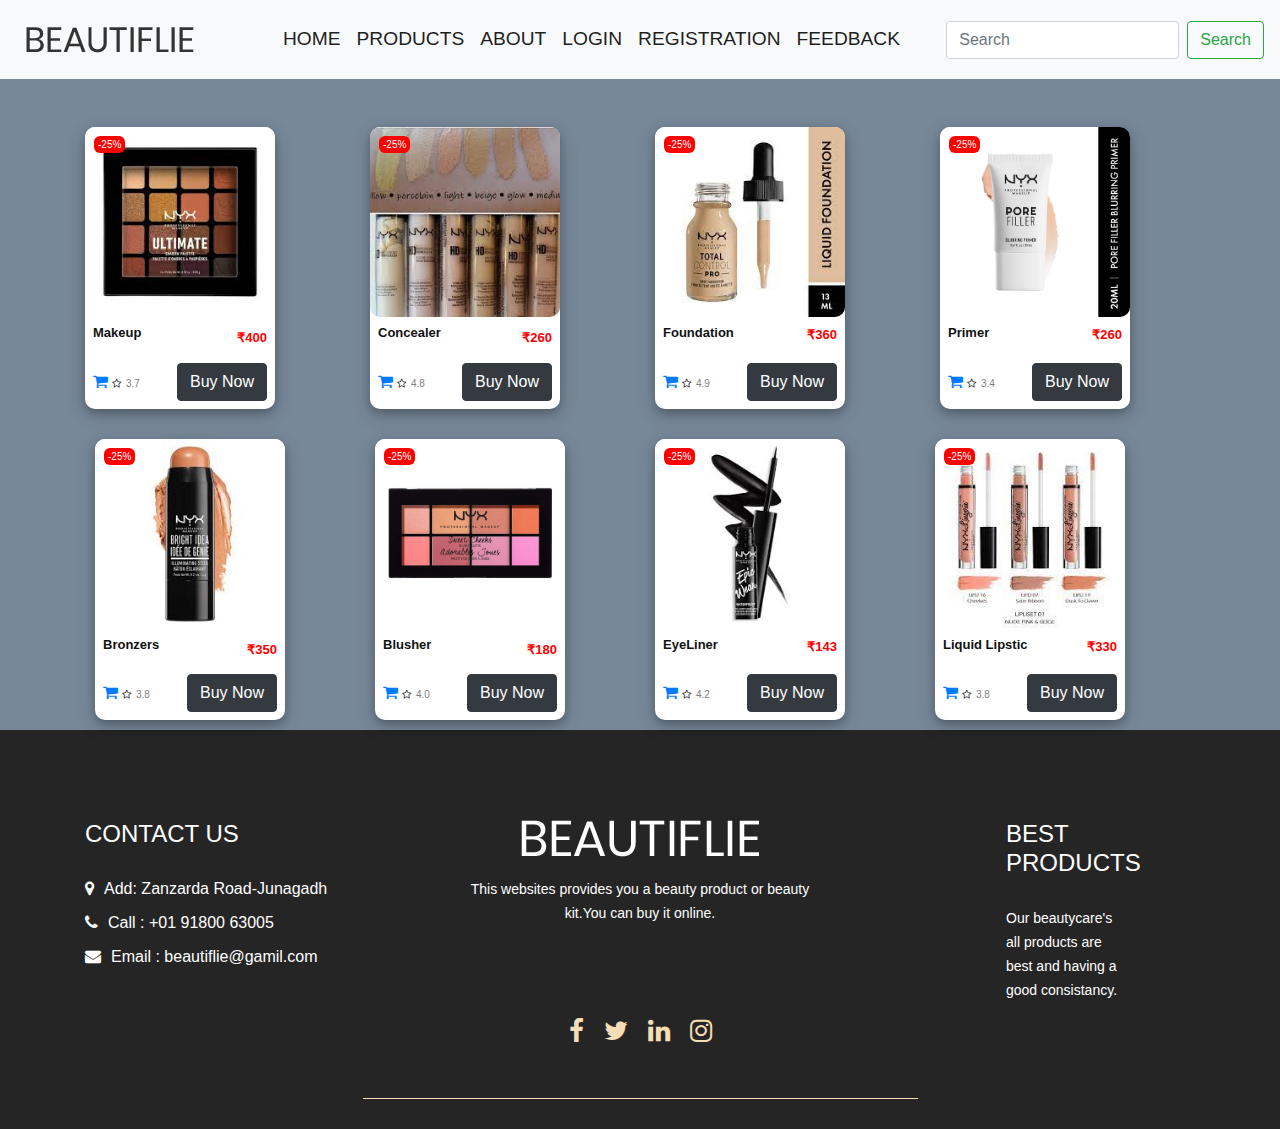
<file: nyx.html>
<!DOCTYPE html>
<html lang="en">
<head>
  <title>NYX</title>
   <meta charset="UTF-8">
   <meta http-equiv="X-UA-Compatible" content="IE=edge">
   <meta name="viewport" content="width=device-width, initial-scale=1.0">
   <!-- style css -->
   <link rel="stylesheet" type="text/css" href="css/style.css">
   <link rel="stylesheet" href="https://stackpath.bootstrapcdn.com/bootstrap/4.4.1/css/bootstrap.min.css">
   <link rel="stylesheet" href="https://stackpath.bootstrapcdn.com/bootstrap/4.4.1/js/bootstrap.bundle.min.js">
   <link rel="stylesheet" href="https://cdnjs.cloudflare.com/ajax/libs/jquery/3.2.1/jquery.min.js">
   <link rel="stylesheet" href="https://cdnjs.cloudflare.com/ajax/libs/font-awesome/4.7.0/css/font-awesome.min.css">
   <style>
body{
  background-color: lightslategray;
}
.container{
 //width: 900px;
}
.card{
 background-color: #fff;
 border:none;
 border-radius: 10px;
 width: 190px;
 box-shadow: 0 4px 8px 0 rgba(0, 0, 0, 0.2), 0 6px 20px 0 rgba(0, 0, 0, 0.19);

}
.image-container{
 position: relative;
}
.thumbnail-image{
 border-radius: 10px !important;
}
.discount{
 background-color: red;
 padding-top: 1px;
 padding-bottom: 1px;
 padding-left: 4px;
 padding-right: 4px;
 font-size: 10px;
 border-radius: 6px;
 color: #fff;
}
.wishlist{
 height: 25px;
 width: 25px;
 background-color: #eee;
 display: flex;
 justify-content: center;
 align-items: center;
 border-radius: 50%;
 box-shadow:  0 4px 8px 0 rgba(0, 0, 0, 0.2), 0 6px 20px 0 rgba(0, 0, 0, 0.19);
}
.first{
 position: absolute;
 width: 100%;
     padding: 9px;
}
.dress-name{
 font-size: 13px;
 font-weight: bold;
 width: 75%;
}
.new-price{
 font-size: 13px;
 font-weight: bold;
 color: red;
}
.old-price{
 font-size: 8px;
 font-weight: bold;
 color: grey;
}
.btn{
 
}
.creme{
 background-color: #fff;
 border: 2px solid grey;
}
.creme:hover {
 border: 3px solid grey;
}
.creme:focus {
 background-color: grey;

}
.red{
 background-color: #fff;
 border: 2px solid red;
}
.red:hover {
 border: 3px solid red;
}
.red:focus {
 background-color: red;
}
.blue{
 background-color: #fff;
 border: 2px solid #40C4FF;
}
.blue:hover {
 border: 3px solid #40C4FF;
}
.blue:focus {
 background-color: #40C4FF;
}
.darkblue{
 background-color: #fff;
 border: 2px solid #01579B;
}
.darkblue:hover {
 border: 3px solid #01579B;
}
.darkblue:focus {
 background-color: #01579B;
}
.yellow{
 background-color: #fff;
 border: 2px solid #FFCA28;
}
.yellow:hover {
 border-radius: 3px solid #FFCA28;
}
.yellow:focus {
 background-color: #FFCA28;
}
.item-size{
 width: 15px;
 height: 15px;
 border-radius: 50%;
 background: #fff;
 border: 1px solid grey;
 color: grey;
 font-size: 10px;
 text-align: center;
 align-items: center;
 display: flex;
 justify-content: center;
}
.rating-star{
 font-size: 10px !important;
}
.rating-number{
 font-size: 10px;
 color: grey;
}
.buy{
 font-size: 12px;
 color: purple;
 font-weight: 500;
}
.voutchers{
 background-color: #fff;
 border:none;
 border-radius: 10px;
 width: 190px;
 box-shadow: 0 4px 8px 0 rgba(0, 0, 0, 0.2), 0 6px 20px 0 rgba(0, 0, 0, 0.19);
 overflow: hidden;
}
.voutcher-divider{
 display: flex;
}
.voutcher-left{
 width: 60%
}
.voutcher-name{
 color: grey;
 font-size: 9px;
 font-weight: 500;
}
.voutcher-code{
 color: red;
 font-size: 11px;
 font-weight: bold;
}
.voutcher-right{
 width: 40%;	 
 background-color: purple;
 color: #fff;
}
.discount-percent{
 font-size: 12px;
 font-weight: bold;
 position: relative;
 top: 5px;
}
.off{
 font-size: 14px;
 position: relative;
 bottom: 5px;
}
</style>
</head>
<body>
  <!-- header section start -->
      
  <nav class="navbar navbar-expand-lg navbar-light bg-light" style="height: 79px;">
    <a class="logo" href="index.html"><img src="images/logo.png" style="margin-left: 10px
    ;"></a>
<button class="navbar-toggler" type="button" data-toggle="collapse" data-target="#navbarSupportedContent" aria-controls="navbarSupportedContent" aria-expanded="false" aria-label="Toggle navigation">
  <span class="navbar-toggler-icon"></span>
</button>

<div class="collapse navbar-collapse" id="navbarSupportedContent" style="font-size: larger;">
  <ul class="navbar-nav mr-auto" style="margin:81px">
    <li class="nav-item active">
      <a class="nav-link" href="index.html">HOME<span class="sr-only">(current)</span></a>
    </li>
    <li class="nav-item active">
       <a class="nav-link" href="products.html">PRODUCTS<span class="sr-only">(current)</span></a>
     </li>
     <li class="nav-item active">
       <a class="nav-link" href="about.html">ABOUT<span class="sr-only">(current)</span></a>
     </li>
     <li class="nav-item active">
       <a class="nav-link" href="login.html">LOGIN<span class="sr-only">(current)</span></a>
     </li>
     <li class="nav-item active">
       <a class="nav-link" href="registration.html">REGISTRATION<span class="sr-only">(current)</span></a>
     </li>
     <li class="nav-item active">
       <a class="nav-link" href="feedback.html">FEEDBACK<span class="sr-only">(current)</span></a>
     </li>
     
  </ul>
  <form class="form-inline my-2 my-lg-0">
    <input class="form-control mr-sm-2" type="search" placeholder="Search" aria-label="Search">
    <button class="btn btn-outline-success my-2 my-sm-0" type="submit">Search</button>
  </form>
</div>
</nav>
 
 <!-- header section end -->
   <div class="container mt-5">
   <div class="row">
     <div class="col-md-3">
       <div class="card">
         <div class="image-container">
           <div class="first">
               <div class="d-flex justify-content-between align-items-center">
               <span class="discount">-25%</span>
                 
               </div>
             </div>
           <img src="images/nyxmakeup.jpeg" class="img-fluid rounded thumbnail-image">
           </div>
             
         <div class="product-detail-container p-2">
           
           <div class="d-flex justify-content-between align-items-center">    								
             <h5 class="dress-name">Makeup</h5>
               <div class="d-flex flex-column mb-2">
                 <span class="new-price">₹400</span>
                   
                 </div>
           </div>
           <div class="d-flex justify-content-between align-items-center pt-1">
            <div>
             <a href=""><i class="fa fa-shopping-cart" aria-hidden="true"></i></a>
              <i class="fa fa-star-o rating-star"></i>
              <span class="rating-number">3.7</span>
               
          </div>
          <button type="button" class="btn btn-dark">Buy Now</button>
          </div>
         </div>
         </div>
        
       </div>
     <div class="col-md-3">
       <div class="card">
            <div class="image-container">
              <div class="first">
               <div class="d-flex justify-content-between align-items-center">
                  <span class="discount">-25%</span>
                 
               </div>
             </div>
           <img src="images/nycconceler.jpeg" class="img-fluid rounded thumbnail-image">
           </div>
         <div class="product-detail-container p-2">
           <div class="d-flex justify-content-between align-items-center">
             <h5 class="dress-name">Concealer</h5>
                  <div class="d-flex flex-column mb-2">
                  <span class="new-price">₹260</span>
                    
                  </div>
            </div>
           
            <div class="d-flex justify-content-between align-items-center pt-1">
              <div>
               <a href=""><i class="fa fa-shopping-cart" aria-hidden="true"></i></a>
                <i class="fa fa-star-o rating-star"></i>
                <span class="rating-number">4.8</span>
                 
            </div>
            <button type="button" class="btn btn-dark">Buy Now</button>
            </div>
         </div>
         </div>
        </div>
     <div class="col-md-3">
       <div class="card">
         <div class="image-container">
           <div class="first">
               <div class="d-flex justify-content-between align-items-center">
               <span class="discount">-25%</span>
                 
               </div>
             </div>
           <img src="images/nycfound.jpeg" class="img-fluid rounded thumbnail-image">
           </div>
           <div class="product-detail-container p-2">
           <div class="d-flex justify-content-between ">
             <h5 class="dress-name">Foundation</h5>
               <div class="d-flex flex-column mb-2">
                 <span class="new-price">₹360</span>
                   
                 </div>
           </div>
           
           <div class="d-flex justify-content-between align-items-center pt-1">
            <div>
             <a href=""><i class="fa fa-shopping-cart" aria-hidden="true"></i></a>
              <i class="fa fa-star-o rating-star"></i>
              <span class="rating-number">4.9</span>
               
          </div>
          <button type="button" class="btn btn-dark">Buy Now</button>
          </div>
         </div>
         </div>
       
     </div>
     <div class="col-md-3">
       <div class="card">
         <div class="image-container">
           <div class="first">
               <div class="d-flex justify-content-between align-items-center">
               <span class="discount">-25%</span>
                 
               </div>
             </div>
           <img src="images/nyxprimer.jpeg" class="img-fluid rounded thumbnail-image">
             </div>
           <div class="product-detail-container p-2">
             <div class="d-flex justify-content-between ">
               <h5 class="dress-name">Primer</h5>
                 <div class="d-flex flex-column mb-2">
                   <span class="new-price">₹260</span>
                     
                   </div>
             </div>
             
             <div class="d-flex justify-content-between align-items-center pt-1">
              <div>
               <a href=""><i class="fa fa-shopping-cart" aria-hidden="true"></i></a>
                <i class="fa fa-star-o rating-star"></i>
                <span class="rating-number">3.4</span>
                 
            </div>
            <button type="button" class="btn btn-dark">Buy Now</button>
            </div>
             </div>
             </div>
           
         </div>
       </div>
       <div class="row" style="padding: 10px; margin-top: 20px;">
         <div class="col-md-3">
           <div class="card">
             <div class="image-container">
               <div class="first">
                 <div class="d-flex justify-content-between align-items-center">
                   <span class="discount">-25%</span>
                   
                 </div>
               </div>
               <img src="images/nyxbronzer.jpeg" class="img-fluid rounded thumbnail-image">
             </div>
               
             <div class="product-detail-container p-2">
               
               <div class="d-flex justify-content-between align-items-center">    								
                 <h5 class="dress-name">Bronzers</h5>
                   <div class="d-flex flex-column mb-2">
                     <span class="new-price">₹350</span>
                     
                   </div>
               </div>
   
   
               
               <div class="d-flex justify-content-between align-items-center pt-1">
                <div>
                 <a href=""><i class="fa fa-shopping-cart" aria-hidden="true"></i></a>
                  <i class="fa fa-star-o rating-star"></i>
                  <span class="rating-number">3.8</span>
                   
              </div>
              <button type="button" class="btn btn-dark">Buy Now</button>
              </div>
             </div>
           </div>
           
         </div>
         <div class="col-md-3">
           <div class="card">
                <div class="image-container">
                  <div class="first">
                 <div class="d-flex justify-content-between align-items-center">
                      <span class="discount">-25%</span>
                   
                 </div>
               </div>
               <img src="images/nyxblusher.jpg" class="img-fluid rounded thumbnail-image">
             </div>
             <div class="product-detail-container p-2">
               <div class="d-flex justify-content-between align-items-center">
                 <h5 class="dress-name">Blusher</h5>
                      <div class="d-flex flex-column mb-2">
                      <span class="new-price">₹180</span>
                        
                      </div>
                </div>
               
                <div class="d-flex justify-content-between align-items-center pt-1">
                  <div>
                   <a href=""><i class="fa fa-shopping-cart" aria-hidden="true"></i></a>
                    <i class="fa fa-star-o rating-star"></i>
                    <span class="rating-number">4.0</span>
                     
                </div>
                <button type="button" class="btn btn-dark">Buy Now</button>
                </div>
             </div>
           </div>
           
         </div>
         <div class="col-md-3">
           <div class="card">
             <div class="image-container">
               <div class="first">
                 <div class="d-flex justify-content-between align-items-center">
                   <span class="discount">-25%</span>
                   
                 </div>

               </div>
               <img src="images/nyxeyeliner.jpeg" class="img-fluid rounded thumbnail-image">
             </div>
               <div class="product-detail-container p-2">
               <div class="d-flex justify-content-between ">
                 <h5 class="dress-name">EyeLiner</h5>
                   <div class="d-flex flex-column mb-2">
                     <span class="new-price">₹143</span>
                     
                   </div>
               </div>
               
               <div class="d-flex justify-content-between align-items-center pt-1">
                <div>
                 <a href=""><i class="fa fa-shopping-cart" aria-hidden="true"></i></a>
                  <i class="fa fa-star-o rating-star"></i>
                  <span class="rating-number">4.2</span>
                   
              </div>
              <button type="button" class="btn btn-dark">Buy Now</button>
              </div>
             </div>
           </div>
           
         </div>
         <div class="col-md-3">
           <div class="card">
             <div class="image-container">
               <div class="first">
                 <div class="d-flex justify-content-between align-items-center">
                   <span class="discount">-25%</span>
                   
                 </div>
               </div>
               <img src="images/nyxlips.jpeg" class="img-fluid rounded thumbnail-image">
               </div>
               <div class="product-detail-container p-2">
                 <div class="d-flex justify-content-between ">
                   <h5 class="dress-name">Liquid Lipstic</h5>
                     <div class="d-flex flex-column mb-2">
                       <span class="new-price">₹330</span>
                       
                     </div>
                 </div>
                 
                 <div class="d-flex justify-content-between align-items-center pt-1">
                  <div>
                   <a href=""><i class="fa fa-shopping-cart" aria-hidden="true"></i></a>
                    <i class="fa fa-star-o rating-star"></i>
                    <span class="rating-number">3.8</span>
                     
                </div>
                <button type="button" class="btn btn-dark">Buy Now</button>
                </div>
                 </div>
               </div>
               
             </div>
           </div>
   </div>
   
            <!-- footer section start -->
    <div class="footer_section layout_padding">
        <div class="container">
           <div class="footer_logo"><a href="index.html"><img src="images/footer-logo.png"></a></div>
           <div class="contact_section_2">
              <div class="row">
                 <div class="col-sm-4">
                    <h3 class="address_text">Contact Us</h3>
                    <div class="address_bt">
                       <ul>
                          <li>
                            <a href="#">
                            <i class="fa fa-map-marker" aria-hidden="true"></i><span class="padding_left10">Add: Zanzarda Road-Junagadh</span>
                            </a>
                          </li>  
                          <li>
                             <a href="#">
                             <i class="fa fa-phone" aria-hidden="true"></i><span class="padding_left10">Call : +01 91800 63005</span>
                             </a>
                          </li>
                          <li>
                             <a href="#">
                             <i class="fa fa-envelope" aria-hidden="true"></i><span class="padding_left10">Email : beautiflie@gamil.com</span>
                             </a>
                          </li>
                       </ul>
                    </div>
                 </div>
                 <div class="col-sm-4">
                    <div class="footer_logo_1"><a href="index.html"><img src="images/footer-logo.png"></a></div>
                    <p class="dummy_text"><b>This websites provides you a beauty product or beauty kit.You can buy it online.</b></p>
                       
                 </div>
                 <div class="col-sm-4">
                    <div class="main">
                       <h3 class="address_text">Best Products</h3>
                       <p class="ipsum_text">Our beautycare's all products are best and having a good consistancy.</p>
                    </div>
                 </div>
              </div>
           </div>
           <div class="social_icon">
              <ul>
                 <li>
                    <a href="#"><i class="fa fa-facebook" aria-hidden="true"></i></a>
                 </li>
                 <li>
                    <a href="#"><i class="fa fa-twitter" aria-hidden="true"></i></a>
                 </li>
                 <li>
                    <a href="#"><i class="fa fa-linkedin" aria-hidden="true"></i></a>
                 </li>
                 <li>
                    <a href="#"><i class="fa fa-instagram" aria-hidden="true"></i></a>
                 </li>
              </ul>
           </div>
        </div>
     </div>
     <!-- footer section end -->
   
</body>
</html>
</file>
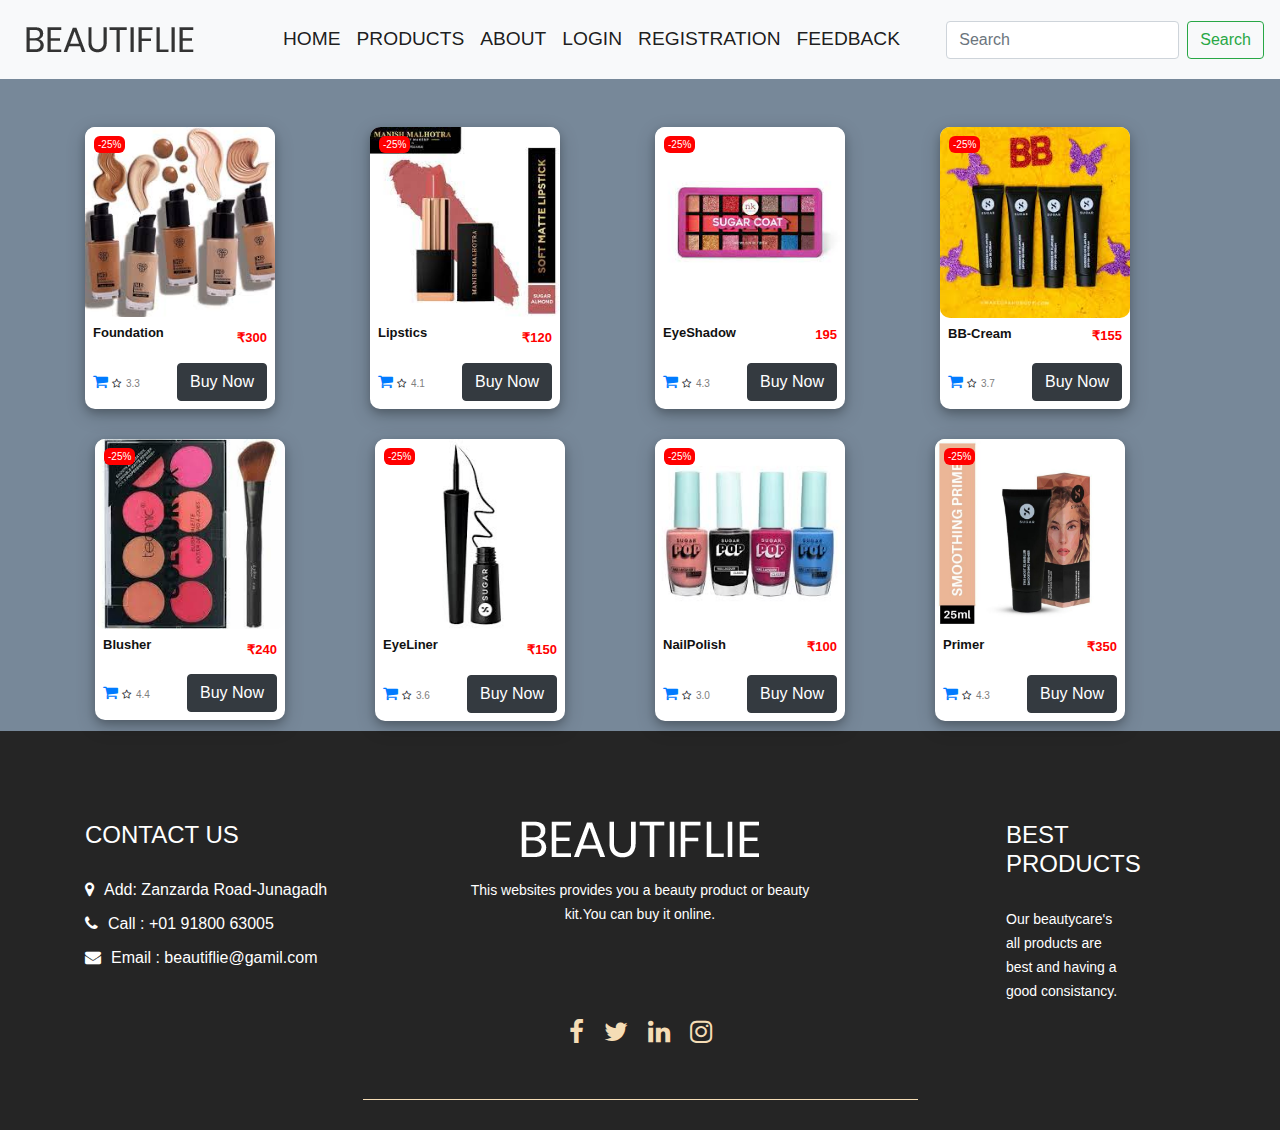
<file: suger.html>
<!DOCTYPE html>
<html lang="en">
<head>
  <title>Suger</title>
   <meta charset="UTF-8">
   <meta http-equiv="X-UA-Compatible" content="IE=edge">
   <meta name="viewport" content="width=device-width, initial-scale=1.0">
    <!-- style css -->
   <link rel="stylesheet" type="text/css" href="css/style.css">
   <link rel="stylesheet" href="https://stackpath.bootstrapcdn.com/bootstrap/4.4.1/css/bootstrap.min.css">
   <link rel="stylesheet" href="https://stackpath.bootstrapcdn.com/bootstrap/4.4.1/js/bootstrap.bundle.min.js">
   <link rel="stylesheet" href="https://cdnjs.cloudflare.com/ajax/libs/jquery/3.2.1/jquery.min.js">
   <link rel="stylesheet" href="https://cdnjs.cloudflare.com/ajax/libs/font-awesome/4.7.0/css/font-awesome.min.css">
   <style>
body{
  background-color: lightslategray;
}
.container{
 //width: 900px;
}
.card{
 background-color: #fff;
 border:none;
 border-radius: 10px;
 width: 190px;
 box-shadow: 0 4px 8px 0 rgba(0, 0, 0, 0.2), 0 6px 20px 0 rgba(0, 0, 0, 0.19);

}
.image-container{
 position: relative;
}
.thumbnail-image{
 border-radius: 10px !important;
}
.discount{
 background-color: red;
 padding-top: 1px;
 padding-bottom: 1px;
 padding-left: 4px;
 padding-right: 4px;
 font-size: 10px;
 border-radius: 6px;
 color: #fff;
}
.wishlist{
 height: 25px;
 width: 25px;
 background-color: #eee;
 display: flex;
 justify-content: center;
 align-items: center;
 border-radius: 50%;
 box-shadow:  0 4px 8px 0 rgba(0, 0, 0, 0.2), 0 6px 20px 0 rgba(0, 0, 0, 0.19);
}
.first{
 position: absolute;
 width: 100%;
     padding: 9px;
}
.dress-name{
 font-size: 13px;
 font-weight: bold;
 width: 75%;
}
.new-price{
 font-size: 13px;
 font-weight: bold;
 color: red;
}
.old-price{
 font-size: 8px;
 font-weight: bold;
 color: grey;
}
.btn{
 
}
.creme{
 background-color: #fff;
 border: 2px solid grey;
}
.creme:hover {
 border: 3px solid grey;
}
.creme:focus {
 background-color: grey;

}
.red{
 background-color: #fff;
 border: 2px solid red;
}
.red:hover {
 border: 3px solid red;
}
.red:focus {
 background-color: red;
}
.blue{
 background-color: #fff;
 border: 2px solid #40C4FF;
}
.blue:hover {
 border: 3px solid #40C4FF;
}
.blue:focus {
 background-color: #40C4FF;
}
.darkblue{
 background-color: #fff;
 border: 2px solid #01579B;
}
.darkblue:hover {
 border: 3px solid #01579B;
}
.darkblue:focus {
 background-color: #01579B;
}
.yellow{
 background-color: #fff;
 border: 2px solid #FFCA28;
}
.yellow:hover {
 border-radius: 3px solid #FFCA28;
}
.yellow:focus {
 background-color: #FFCA28;
}
.item-size{
 width: 15px;
 height: 15px;
 border-radius: 50%;
 background: #fff;
 border: 1px solid grey;
 color: grey;
 font-size: 10px;
 text-align: center;
 align-items: center;
 display: flex;
 justify-content: center;
}
.rating-star{
 font-size: 10px !important;
}
.rating-number{
 font-size: 10px;
 color: grey;
}
.buy{
 font-size: 12px;
 color: purple;
 font-weight: 500;
}
.voutchers{
 background-color: #fff;
 border:none;
 border-radius: 10px;
 width: 190px;
 box-shadow: 0 4px 8px 0 rgba(0, 0, 0, 0.2), 0 6px 20px 0 rgba(0, 0, 0, 0.19);
 overflow: hidden;
}
.voutcher-divider{
 display: flex;
}
.voutcher-left{
 width: 60%
}
.voutcher-name{
 color: grey;
 font-size: 9px;
 font-weight: 500;
}
.voutcher-code{
 color: red;
 font-size: 11px;
 font-weight: bold;
}
.voutcher-right{
 width: 40%;	 
 background-color: purple;
 color: #fff;
}
.discount-percent{
 font-size: 12px;
 font-weight: bold;
 position: relative;
 top: 5px;
}
.off{
 font-size: 14px;
 position: relative;
 bottom: 5px;
}
</style> 
</head>
<body>
  <!-- header section start -->
      
  <nav class="navbar navbar-expand-lg navbar-light bg-light" style="height: 79px;">
    <a class="logo" href="index.html"><img src="images/logo.png" style="margin-left: 10px
    ;"></a>
<button class="navbar-toggler" type="button" data-toggle="collapse" data-target="#navbarSupportedContent" aria-controls="navbarSupportedContent" aria-expanded="false" aria-label="Toggle navigation">
  <span class="navbar-toggler-icon"></span>
</button>

<div class="collapse navbar-collapse" id="navbarSupportedContent" style="font-size: larger;">
  <ul class="navbar-nav mr-auto" style="margin:81px">
    <li class="nav-item active">
      <a class="nav-link" href="index.html">HOME<span class="sr-only">(current)</span></a>
    </li>
    <li class="nav-item active">
       <a class="nav-link" href="products.html">PRODUCTS<span class="sr-only">(current)</span></a>
     </li>
     <li class="nav-item active">
       <a class="nav-link" href="about.html">ABOUT<span class="sr-only">(current)</span></a>
     </li>
     <li class="nav-item active">
       <a class="nav-link" href="login.html">LOGIN<span class="sr-only">(current)</span></a>
     </li>
     <li class="nav-item active">
       <a class="nav-link" href="registration.html">REGISTRATION<span class="sr-only">(current)</span></a>
     </li>
     <li class="nav-item active">
       <a class="nav-link" href="feedback.html">FEEDBACK<span class="sr-only">(current)</span></a>
     </li>
     
  </ul>
  <form class="form-inline my-2 my-lg-0">
    <input class="form-control mr-sm-2" type="search" placeholder="Search" aria-label="Search">
    <button class="btn btn-outline-success my-2 my-sm-0" type="submit">Search</button>
  </form>
</div>
</nav>
 
 <!-- header section end -->
   <div class="container mt-5">
   <div class="row">
     <div class="col-md-3">
       <div class="card">
         <div class="image-container">
           <div class="first">
               <div class="d-flex justify-content-between align-items-center">
               <span class="discount">-25%</span>
                 
               </div>
             </div>
           <img src="images/sfoun.jpeg" class="img-fluid rounded thumbnail-image">
           </div>
             
         <div class="product-detail-container p-2">
           
           <div class="d-flex justify-content-between align-items-center">    								
             <h5 class="dress-name">Foundation</h5>
               <div class="d-flex flex-column mb-2">
                 <span class="new-price">₹300</span>
                   
                 </div>
           </div>
           <div class="d-flex justify-content-between align-items-center pt-1">
            <div>
             <a href=""><i class="fa fa-shopping-cart" aria-hidden="true"></i></a>
              <i class="fa fa-star-o rating-star"></i>
              <span class="rating-number">3.3</span>
               
          </div>
          <button type="button" class="btn btn-dark">Buy Now</button>
          </div>
         </div>
         </div>
        
       </div>
     <div class="col-md-3">
       <div class="card">
            <div class="image-container">
              <div class="first">
               <div class="d-flex justify-content-between align-items-center">
                  <span class="discount">-25%</span>
                 
               </div>
             </div>
           <img src="images/slipstic.jpg" class="img-fluid rounded thumbnail-image">
           </div>
         <div class="product-detail-container p-2">
           <div class="d-flex justify-content-between align-items-center">
             <h5 class="dress-name">Lipstics</h5>
                  <div class="d-flex flex-column mb-2">
                  <span class="new-price">₹120</span>
                    
                  </div>
            </div>
           
            <div class="d-flex justify-content-between align-items-center pt-1">
              <div>
               <a href=""><i class="fa fa-shopping-cart" aria-hidden="true"></i></a>
                <i class="fa fa-star-o rating-star"></i>
                <span class="rating-number">4.1</span>
                 
            </div>
            <button type="button" class="btn btn-dark">Buy Now</button>
            </div>
         </div>
         </div>
        </div>
     <div class="col-md-3">
       <div class="card">
         <div class="image-container">
           <div class="first">
               <div class="d-flex justify-content-between align-items-center">
               <span class="discount">-25%</span>
                 
               </div>
             </div>
           <img src="images/seyeshadow.jpeg" class="img-fluid rounded thumbnail-image">
           </div>
           <div class="product-detail-container p-2">
           <div class="d-flex justify-content-between ">
             <h5 class="dress-name">EyeShadow</h5>
               <div class="d-flex flex-column mb-2">
                 <span class="new-price">195</span>
                   
                 </div>
           </div>
           
           <div class="d-flex justify-content-between align-items-center pt-1">
            <div>
             <a href=""><i class="fa fa-shopping-cart" aria-hidden="true"></i></a>
              <i class="fa fa-star-o rating-star"></i>
              <span class="rating-number">4.3</span>
               
          </div>
          <button type="button" class="btn btn-dark">Buy Now</button>
          </div>
         </div>
         </div>
       
     </div>
     <div class="col-md-3">
       <div class="card">
         <div class="image-container">
           <div class="first">
               <div class="d-flex justify-content-between align-items-center">
               <span class="discount">-25%</span>
                 
               </div>
             </div>
           <img src="images/sbbcream.jpeg" class="img-fluid rounded thumbnail-image">
             </div>
           <div class="product-detail-container p-2">
             <div class="d-flex justify-content-between ">
               <h5 class="dress-name">BB-Cream</h5>
                 <div class="d-flex flex-column mb-2">
                  
                   <span class="new-price">₹155</span>
                     
                   </div>
             </div>
             
             <div class="d-flex justify-content-between align-items-center pt-1">
              <div>
               <a href=""><i class="fa fa-shopping-cart" aria-hidden="true"></i></a>
                <i class="fa fa-star-o rating-star"></i>
                <span class="rating-number">3.7</span>
                 
            </div>
            <button type="button" class="btn btn-dark">Buy Now</button>
            </div>
             </div>
             </div>
           
         </div>
       </div>
       <div class="row" style="padding: 10px; margin-top: 20px;">
         <div class="col-md-3">
           <div class="card">
             <div class="image-container">
               <div class="first">
                 <div class="d-flex justify-content-between align-items-center">
                   <span class="discount">-25%</span>
                   
                 </div>
               </div>
               <img src="images/blusher.jpeg" class="img-fluid rounded thumbnail-image">
             </div>
               
             <div class="product-detail-container p-2">
               
               <div class="d-flex justify-content-between align-items-center">    								
                 <h5 class="dress-name">Blusher</h5>
                   <div class="d-flex flex-column mb-2">
                     <span class="new-price">₹240</span>
                     
                   </div>
               </div>
   
   
               
               <div class="d-flex justify-content-between align-items-center pt-1">
                <div>
                 <a href=""><i class="fa fa-shopping-cart" aria-hidden="true"></i></a>
                  <i class="fa fa-star-o rating-star"></i>
                  <span class="rating-number">4.4</span>
                   
              </div>
              <button type="button" class="btn btn-dark">Buy Now</button>
              </div>
             </div>
           </div>
           
         </div>
         <div class="col-md-3">
           <div class="card">
                <div class="image-container">
                  <div class="first">
                 <div class="d-flex justify-content-between align-items-center">
                      <span class="discount">-25%</span>
             
                 </div>
               </div>
               <img src="images/seyeliner.jpeg" class="img-fluid rounded thumbnail-image">
             </div>
             <div class="product-detail-container p-2">
               <div class="d-flex justify-content-between align-items-center">
                 <h5 class="dress-name"> EyeLiner</h5>
                      <div class="d-flex flex-column mb-2">
                      <span class="new-price">₹150</span>
                        
                      </div>
                </div>
               
                <div class="d-flex justify-content-between align-items-center pt-1">
                  <div>
                   <a href=""><i class="fa fa-shopping-cart" aria-hidden="true"></i></a>
                    <i class="fa fa-star-o rating-star"></i>
                    <span class="rating-number">3.6</span>
                     
                </div>
                <button type="button" class="btn btn-dark">Buy Now</button>
                </div>
             </div>
           </div>
           
         </div>
         <div class="col-md-3">
           <div class="card">
             <div class="image-container">
               <div class="first">
                 <div class="d-flex justify-content-between align-items-center">
                   <span class="discount">-25%</span>
                   
                 </div>

               </div>
               <img src="images/snailpolish.jpeg" class="img-fluid rounded thumbnail-image">
             </div>
               <div class="product-detail-container p-2">
               <div class="d-flex justify-content-between ">
                 <h5 class="dress-name">NailPolish</h5>
                   <div class="d-flex flex-column mb-2">
                     <span class="new-price">₹100</span>
                     
                   </div>
               </div>
               
               <div class="d-flex justify-content-between align-items-center pt-1">
                <div>
                 <a href=""><i class="fa fa-shopping-cart" aria-hidden="true"></i></a>
                  <i class="fa fa-star-o rating-star"></i>
                  <span class="rating-number">3.0</span>
                   
              </div>
              <button type="button" class="btn btn-dark">Buy Now</button>
              </div>
             </div>
           </div>
           
         </div>
         <div class="col-md-3">
           <div class="card">
             <div class="image-container">
               <div class="first">
                 <div class="d-flex justify-content-between align-items-center">
                   <span class="discount">-25%</span>
                   
                 </div>
               </div>
               <img src="images/sprimer.jpg" class="img-fluid rounded thumbnail-image">
               </div>
               <div class="product-detail-container p-2">
                 <div class="d-flex justify-content-between ">
                   <h5 class="dress-name">Primer</h5>
                     <div class="d-flex flex-column mb-2">
                       <span class="new-price">₹350</span>
                       
                     </div>
                 </div>
                 
                 <div class="d-flex justify-content-between align-items-center pt-1">
                  <div>
                   <a href=""><i class="fa fa-shopping-cart" aria-hidden="true"></i></a>
                    <i class="fa fa-star-o rating-star"></i>
                    <span class="rating-number">4.3</span>
                     
                </div>
                <button type="button" class="btn btn-dark">Buy Now</button>
                </div>
                 </div>
               </div>
               
             </div>
           </div>  
   </div>
   
         <!-- footer section start -->
    <div class="footer_section layout_padding">
        <div class="container">
           <div class="footer_logo"><a href="index.html"><img src="images/footer-logo.png"></a></div>
           <div class="contact_section_2">
              <div class="row">
                 <div class="col-sm-4">
                    <h3 class="address_text">Contact Us</h3>
                    <div class="address_bt">
                       <ul>
                         <li>
                            <a href="#">
                            <i class="fa fa-map-marker" aria-hidden="true"></i><span class="padding_left10">Add: Zanzarda Road-Junagadh</span>
                            </a>
                          </li>  
                          <li>
                             <a href="#">
                             <i class="fa fa-phone" aria-hidden="true"></i><span class="padding_left10">Call : +01 91800 63005</span>
                             </a>
                          </li>
                          <li>
                             <a href="#">
                             <i class="fa fa-envelope" aria-hidden="true"></i><span class="padding_left10">Email : beautiflie@gamil.com</span>
                             </a>
                          </li>
                       </ul>
                    </div>
                 </div>
                 <div class="col-sm-4">
                    <div class="footer_logo_1"><a href="index.html"><img src="images/footer-logo.png"></a></div>
                    <p class="dummy_text"><b>This websites provides you a beauty product or beauty kit.You can buy it online.</b></p>
                      
                 </div>
                 <div class="col-sm-4">
                    <div class="main">
                       <h3 class="address_text">Best Products</h3>
                       <p class="ipsum_text">Our beautycare's all products are best and having a good consistancy.</p>
                    </div>
                 </div>
              </div>
           </div>
           <div class="social_icon">
              <ul>
                 <li>
                    <a href="#"><i class="fa fa-facebook" aria-hidden="true"></i></a>
                 </li>
                 <li>
                    <a href="#"><i class="fa fa-twitter" aria-hidden="true"></i></a>
                 </li>
                 <li>
                    <a href="#"><i class="fa fa-linkedin" aria-hidden="true"></i></a>
                 </li>
                 <li>
                    <a href="#"><i class="fa fa-instagram" aria-hidden="true"></i></a>
                 </li>
              </ul>
           </div>
        </div>
     </div>
     <!-- footer section end -->
   
</body>
</html>
</file>
<file: css/style.css>
/*--------------------------------------------------------------------- File Name: style.css ---------------------------------------------------------------------*/


/*--------------------------------------------------------------------- import Fonts ---------------------------------------------------------------------*/

@import url('https://fonts.googleapis.com/css?family=Rajdhani:300,400,500,600,700');
@import url('https://fonts.googleapis.com/css?family=Poppins:100,100i,200,200i,300,300i,400,400i,500,500i,600,600i,700,700i,800,800i,900,900i');
@font-face {
    font-family: "Righteous";
    src: url("../fonts/BalooChettan-Regular.ttf");
    src: url("../fonts/BalooChettan-Regular.ttf");
}


/*****---------------------------------------- 1) font-family: 'Rajdhani', sans-serif;
 2) font-family: 'Poppins', sans-serif;
 ----------------------------------------*****/


/*--------------------------------------------------------------------- import Files ---------------------------------------------------------------------*/

@import url(animate.min.css);
@import url(normalize.css);
@import url(icomoon.css);
@import url(css/font-awesome.min.css);
@import url(meanmenu.css);
@import url(owl.carousel.min.css);
@import url(swiper.min.css);
@import url(slick.css);
@import url(jquery.fancybox.min.css);
@import url(jquery-ui.css);
@import url(nice-select.css);

/*--------------------------------------------------------------------- skeleton ---------------------------------------------------------------------*/

* {
    box-sizing: border-box !important;
    transition:  0.2s;
}

html {
    scroll-behavior: smooth;
}

body {
    color: #666666;
    font-size: 14px;
    line-height: 1.80857;
    font-weight: bold;
    overflow-x: hidden;
    font-family: 'Open Sans', sans-serif;
    font-variant: normal;
}

a {
    color: #1f1f1f;
    text-decoration: none !important;
    outline: none !important;
    -webkit-transition: all .3s ease-in-out;
    -moz-transition: all .3s ease-in-out;
    -ms-transition: all .3s ease-in-out;
    -o-transition: all .3s ease-in-out;
    transition: all .3s ease-in-out;
}

h1,
h2,
h3,
h4,
h5,
h6 {
    letter-spacing: 0;
    font-weight: normal;
    position: relative;
    padding: 0 0 10px 0;
    font-weight: normal;
    line-height: normal;
    color: #111111;
    margin: 0
}

h1 {
    font-size: 24px
}

h2 {
    font-size: 22px
}

h3 {
    font-size: 18px
}

h4 {
    font-size: 16px
}

h5 {
    font-size: 14px
}

h6 {
    font-size: 13px
}

*,
*::after,
*::before {
    -webkit-box-sizing: border-box;
    -moz-box-sizing: border-box;
    box-sizing: border-box;
}

h1 a,
h2 a,
h3 a,
h4 a,
h5 a,
h6 a {
    color: #212121;
    text-decoration: none!important;
    opacity: 1
}

button:focus {
    outline: none;
}

ul,
li,
ol {
    margin: 0px;
    padding: 0px;
    list-style: none;
}

p {
    margin: 20px;
    font-weight: 300;
    font-size: 15px;
    line-height: 24px;
}

a {
    color: #222222;
    text-decoration: none;
    outline: none !important;
}

a,
.btn {
    text-decoration: none !important;
    outline: none !important;
    -webkit-transition: all .3s ease-in-out;
    -moz-transition: all .3s ease-in-out;
    -ms-transition: all .3s ease-in-out;
    -o-transition: all .3s ease-in-out;
    transition: all .3s ease-in-out;
}

img {
    max-width: 100%;
    height: auto;
}

 :focus {
    outline: 0;
}

.paddind_bottom_0 {
    padding-bottom: 0 !important;
}

.btn-custom {
    margin-top: 20px;
    background-color: transparent !important;
    border: 2px solid #ddd;
    padding: 12px 40px;
    font-size: 16px;
}

.lead {
    font-size: 18px;
    line-height: 30px;
    color: #767676;
    margin: 0;
    padding: 0;
}

.form-control:focus {
    border-color: #ffffff !important;
    box-shadow: 0 0 0 .2rem rgba(255, 255, 255, .25);
    
}

.navbar-form input {
    border: none !important;
}

.badge {
    font-weight: 500;
}

blockquote {
    margin: 20px 0 20px;
    padding: 30px;
}

button {
    border: 0;
    margin: 0;
    padding: 0;
    cursor: pointer;
    
}

.full {
    float: left;
    width: 100%;
}

.layout_padding {
    padding-top: 90px;
    padding-bottom: 0px;
}

.padding_0 {
    padding: 0px;
}


/* header section start */

.header_section {
    width: 100%;
    float: left;
    background-color: #fef4ec;
    height: auto;
    background-size: 100%;
}

.bg-light {
    background-color: transparent!important;
}

.toggle_icon {
    padding: 10px 0px;
}

.sidenav {
    height: 100%;
    width: 0;
    position: fixed;
    z-index: 1;
    top: 0;
    left: 0;
    background-color: #111;
    overflow-x: hidden;
    transition: 0.5s;
    padding-top: 60px;
    text-align: center;
}

.sidenav a {
    padding: 4px 8px 4px 8px;
    text-decoration: none;
    font-size: 20px;
    color: #ffffff;
    display: block;
    transition: 0.3s;
}

.sidenav a:hover {
    color: #fc967e;
}

.sidenav .closebtn {
    position: absolute;
    top: 0;
    right: 25px;
    font-size: 36px;
    margin-left: 50px;
}

.sidenav {
    z-index: 99999999999999;
    background-color: rgb(0, 0, 0, 0.9);
}

@media screen and (max-width: 450px) {
    .sidenav {
        padding-top: 15px;
        background-color: rgb(0, 0, 0, 0.9);
    }
    .sidenav a {
        font-size: 18px;
    }
}

.login_text {
    width: 100%;
    float: left;
}

.login_text ul {
    margin: 0px;
    padding: 0px; 
}

.login_text li {
    font-size: 18px;
    color: #ffffff;
    text-transform: uppercase;
    float: left;
    padding-left: 15px;
}

.login_text a {
    color: #ffffff;
}

.login_text a:hover {
    color: #ffffff;
}

.navbar-light .navbar-brand {
    color: rgba(0, 0, 0, .9);
    padding-left: 90%;
    z-index: 2;
}


/* header section end */


/* banner section start */

.banner_section {
    width: 100%;
    float: left;
    background-image: url(../images/banner-bg.png);
    height: auto;
    background-size: 100% 100%;
    background-repeat: no-repeat;
}

.banner_taital {
    width: 100%;
    margin: 0 auto;
    font-size: 100px;
    color: #000;
    line-height: 90px;
    padding-top: 20px;
    font-family: 'Great Vibes', cursive;
}

.banner_text {
    width: 100%;
    float: left;
    font-size: 16px;
    color: #000;
    margin: 20px 0px;
}

.read_bt {
    width: 170px;
    float: left;
    padding-top: 30px;
}

.read_bt a {
    width: 100%;
    float: left;
    font-size: 16px;
    color: #ffffff;
    background-color: #252525;
    text-align: center;
    padding: 10px 0px;
    border-radius: 5px;
    text-transform: uppercase;
}

.read_bt a:hover {
    color: #ffffff;
    background-color: #f5ddb6;
}


/* banner section end */

/*index product start*/

/*index product end*/

/* product section start */

.product_section {
    width: 100%;
    float: left;
    padding-bottom: 90px;
}

.product_taital {
    width: 100%;
    float: left;
    font-size: 40px;
    text-transform: uppercase;
    text-align: center;
    color: #232322;
    font-weight: bold;
}

.product_text {
    width: 100%;
    float: left;
    font-size: 16px;
    text-align: center;
    color: #50504f;
    margin: 0px;
}

.product_section_2 {
    width: 100%;
    float: left;
    padding-top: 30px;
}

.product_box {
    width: 100%;
    background-color: #ffffff;
    height: auto;
    border: 1px solid #7d7d7c;
    padding: 20px 0px 0px 0px;
    margin-top: 30px;
}

.bursh_text {
    width: 100%;
    font-size: 20px;
    text-align: center;
    color: #1a1c1b;
    font-weight: 600;
}

.lorem_text {
    width: 100%;
    font-size: 14px;
    text-align: center;
    color: #50504f;
    margin: 0px;
}

.image_1 {
    width: 100%;
    text-align: center;
    margin: 20px 0px;
    padding: 0px 20px;
    height: 200px;
}

.btn_main {
    width: 100%;
    display: flex;
    background-color: #000;
    height: auto;
    padding: 20px 10px 13px 10px;
}

.buy_bt {
    float: left;
    width: 100%;
    padding-left: 65px;
}

.buy_bt ul {
    margin: 0px;
    padding: 0px;
}

.buy_bt li a {
    float: left;
    font-size: 12px;
    color: #252525;
    padding: 5px 10px;
    background-color: #ffffff;
    text-transform: uppercase;
    margin-right: 5px;
    border-radius: 40px;
}

.buy_bt li a:hover {
    background-color: #f5ddb6;
    color: #ffffff;
}

.buy_bt li.active a {
    background-color: #f5ddb6;
    color: #fff;
}

.price_text {
    font-size: 16px;
    color: #fefefd;
    width: 42%;
    padding-top: 5px;
    text-align: right;
}

.seemore_bt {
    width: 170px;
    margin: 0 auto;
    padding-top: 60px;
}

.seemore_bt a {
    width: 100%;
    float: left;
    font-size: 16px;
    color: #ffffff;
    background-color: #252525;
    text-align: center;
    padding: 10px 0px;
    border-radius: 5px;
    font-weight: bold;
    text-transform: uppercase;
}

.seemore_bt a:hover {
    color: #ffffff;
    background-color: #f5ddb6;
}


/* product section end */

/* about section start */

.about_section {
    width: 100%;
    float: left;
    background-color: #fef4ec;
    height: auto;
    padding-bottom: 90px;
}

.about_section_main {
    width: 100%;
    float: left;
}

.about_taital_main {
    width: 100%;
    float: left;
    padding-top: 20px;
    padding-left: 100px;
}

.about_taital {
    width: 100%;
    float: left;
    font-size: 44px;
    color: #252525;
    font-weight: bold;
    text-transform: uppercase;
}

.about_text {
    width: 100%;
    float: left;
    font-size: 14px;
    color: #252525;
    margin: 0px;
}

.image_3 {
    width: 100%;
    float: left;
    height: 430px;
}

.readmore_bt {
    width: 170px;
    float: left;
    padding-top: 30px;
}

.readmore_bt a {
    width: 100%;
    float: left;
    font-size: 16px;
    color: #ffffff;
    background-color: #363636;
    text-align: center;
    padding: 10px 0px;
    border-radius: 5px;
    font-weight: bold;
    text-transform: uppercase;
}

.readmore_bt a:hover {
    color: #50504f;
    background-color: #ffffff;
}


/* about section end */


/* customer section start */

.customer_section {
    width: 100%;
    float: left;
    padding-bottom: 70px;
}

.customer_taital {
    width: 100%;
    float: left;
    font-size: 40px;
    text-transform: uppercase;
    text-align: center;
    color: #252525;
    font-weight: bold;
}

.client_section_2 {
    width: 70%;
    margin: 0 auto;
    padding-top: 50px;
}

.client_main {
    width: 100%;
    float: left;
    background-color: #fff;
    border-radius: 10px;
    padding: 20px;
    box-shadow: 0px 0px 30px 1px #eeeeed;
    margin-bottom: 50px;
}

.client_left {
    width: 30%;
    float: left;
}

.client_right {
    width: 70%;
    float: left;
    padding-top: 55px;
    padding-left: 14px;
}

.name_text {
    width: 100%;
    float: left;
    font-size: 24px;
    color: #252525;
    font-weight: bold;
    text-transform: uppercase;
}

.dolor_text {
    width: 100%;
    float: left;
    font-size: 14px;
    color: #252525;
    margin: 0px;
}

.client_img {
    width: 100%;
    text-align: center;
}

#main_slider a.carousel-control-prev {
    left: -60px;
    top: 250px;

}

#main_slider a.carousel-control-next {
    right: -60px;
    top: 250px;
}

#main_slider .carousel-control-next,
#main_slider .carousel-control-prev {
    width: 55px;
    height: 55px;
    background: #ffffff;
    opacity: 1;
    font-size: 30px;
    color: #000000;
    border-radius: 100px;
    box-shadow: 0px 0px 18px 8px #eeeeed;
    left: 0px;
    right: 0px;
    margin: 0 auto;
}

#main_slider .carousel-control-next:focus,
#main_slider .carousel-control-next:hover,
#main_slider .carousel-control-prev:focus,
#main_slider .carousel-control-prev:hover {
    color: #000;
    background-color: #f5ddb6
}


/* customer section end */


/* contact section start */

.contact_section {
    width: 100%;
    float: left;
}

.contact_taital {
    width: 100%;
    float: left;
    color: #1a1c1b;
    font-weight: bold;
    font-size: 40px;
    text-transform: uppercase;
}

.contact_text {
    width: 100%;
    float: left;
    color: #252525;
    margin: 0px;
    font-size: 16px;
}

.contact_main {
    width: 100%;
    display: flex;
    margin-top: 45px;
}

.contact_bt {
    width: 200px;
}

.contact_bt a {
    width: 100%;
    float: left;
    font-size: 16px;
    color: #ffffff;
    padding: 10px 30px;
    background-color: #252525;
    text-transform: uppercase;
    margin-right: 15px;
    border-radius: 5px;
    text-align: center;
}

.contact_bt a:hover {
    background-color: #252525;
    color: #ffffff;
}

.newletter_bt {
    width: 200px;
    margin-left: 20px;
}

.newletter_bt a {
    width: 100%;
    float: left;
    font-size: 16px;
    color: #252525;
    padding: 10px 30px;
    background-color: #fef4ec;
    text-transform: uppercase;
    margin-right: 15px;
    border-radius: 5px;
    text-align: center;
}

.newletter_bt a:hover {
    background-color: #252525;
    color: #ffffff;
}

.map_main {
    width: 100%;
    float: left;
    margin-top: 90px;
}

.contact_section_2 {
    width: 100%;
    float: left;
}


/* contact section start */


/* footer section start */

.footer_section {
    width: 100%;
    float: left;
    background-color: #252525;
    height: auto;
    background-size: 100%;
    padding-bottom: 30px;
}

.footer_logo {
    width: 100%;
    float: left;
    text-align: center;
    display: none;
}

.footer_logo_1 {
    width: 100%;
    float: left;
    text-align: center;
}

.address_bt {
    width: 100%;
    float: left;
}

.address_bt ul {
    margin: 0px;
    padding: 0px;
}

.address_bt li {
    font-size: 16px;
    color: #ffffff;
    padding: 10px 0px 0px 0px;
}

.address_bt li a {
    color: #ffffff;
}

.address_bt li a:hover {
    color: #f5ddb6;
}

.padding_left10 {
    padding-left: 10px;
}

.address_text {
    font-size: 24px;
    color: #ffffff;
    text-transform: uppercase;
}

.dummy_text {
    width: 100%;
    float: left;
    font-size: 14px;
    color: #ffffff;
    margin: 0px;
    text-align: center;
    padding-top: 20px;
}

.ipsum_text {
    width: 65%;
    float: left;
    font-size: 14px;
    color: #ffffff;
    margin: 0px;
    padding-top: 10px;
    font-weight: 400;
}

.main {
    width: 54%;
    float: right;
}

.social_icon {
    width: 50%;
    margin: 0 auto;
    text-align: center;
    padding-top: 40px;
    border-bottom: 1px solid #f5ddb6;
    padding-bottom: 30px;
}

.social_icon ul {
    margin: 0px;
    padding: 0px;
    display: inline-block;
    text-align: center;
}

.social_icon li {
    float: left;
    font-size: 26px;
    color: #f5ddb6;
    padding: 10px;
}

.social_icon li a {
    color: #f5ddb6;
}

.social_icon li a:hover {
    color: #ffffff;
}


/* footer section end */

.copyright_section {
    width: 100%;
    float: left;
    background-color: #252525;
    height: auto;
}

.copyright_text {
    width: 100%;
    color: #ffffff;
    text-align: center;
    font-size: 16px;
    margin: 20px 0px;
}

.copyright_text a {
    color: #ffffff;
}

.copyright_text a:hover {
    color: #f5ddb6;
}

.margin_top90 {
    margin-top: 90px;
}
</file>
